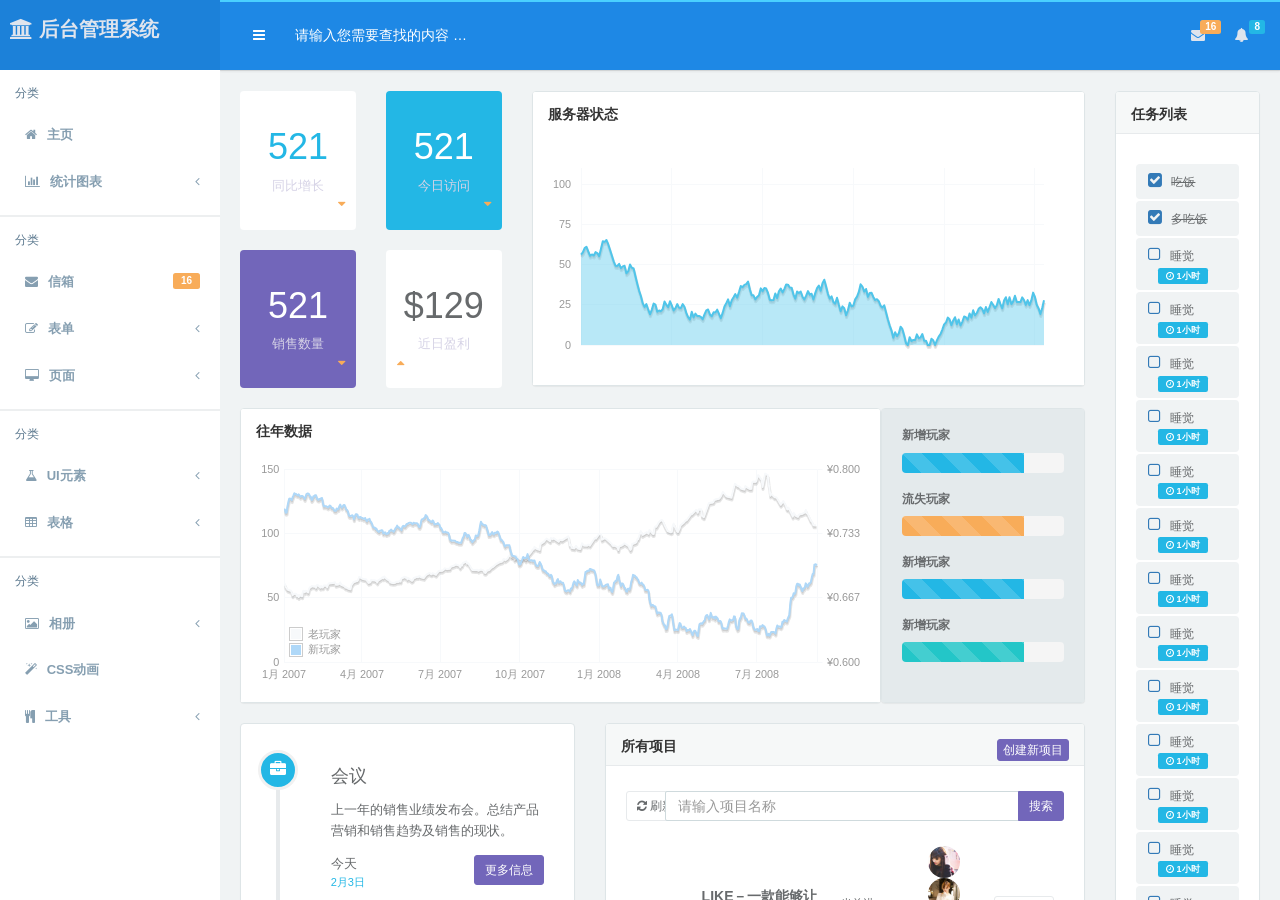
<file: index.html>
<!DOCTYPE html>
<html>
<head>
    <meta charset="utf-8">
    <meta name="viewport" content="width=device-width, initial-scale=1.0">
    <!--360浏览器优先以webkit内核解析-->
	<meta name="renderer" content="webkit">

    <title> hAdmin- 主页</title>

    <meta name="keywords" content="">
    <meta name="description" content="">

    <!--[if lt IE 9]>
    <meta http-equiv="refresh" content="0;ie.html" />
    <![endif]-->

    <link rel="shortcut icon" href="favicon.ico"> 
	<link href="css/bootstrap.min.css?v=3.3.6" rel="stylesheet">
    <link href="css/font-awesome.min.css?v=4.4.0" rel="stylesheet">
    <link href="css/animate.css" rel="stylesheet">
    <link href="css/style.css?v=4.1.0" rel="stylesheet">
</head>

<body class="fixed-sidebar full-height-layout gray-bg" style="overflow:hidden">
    <div id="wrapper">
        <!--左侧导航开始-->
        <nav class="navbar-default navbar-static-side" role="navigation">
            <div class="nav-close"><i class="fa fa-times-circle"></i>
            </div>
			<div class="nav-header">
				<div class="dropdown profile-element">
					<a data-toggle="dropdown" class="dropdown-toggle" href="#">
						<span class="clear">
							<span class="block m-t-xs" style="font-size:20px;">
								<i class="fa fa-bank"></i>
								<strong class="font-bold">后台管理系统</strong>
							</span>
						</span>
					</a>
				</div>
				<div class="logo-element"><i class="fa fa-bank"></i>
				</div>
			</div>
            <div class="sidebar-collapse">
                <ul class="nav" id="side-menu">
                    <li class="hidden-folded padder m-t m-b-sm text-muted text-xs">
                        <span class="ng-scope">分类</span>
                    </li>
                    <li>
                        <a class="J_menuItem" href="index_v1.html">
                            <i class="fa fa-home"></i>
                            <span class="nav-label">主页</span>
                        </a>
                    </li>
                    <li>
                        <a href="#">
                            <i class="fa fa fa-bar-chart-o"></i>
                            <span class="nav-label">统计图表</span>
                            <span class="fa arrow"></span>
                        </a>
                        <ul class="nav nav-second-level">
                            <li>
                                <a class="J_menuItem" href="graph_echarts.html">百度ECharts</a>
                            </li>
                            <li>
                                <a class="J_menuItem" href="graph_flot.html">Flot</a>
                            </li>
                            <li>
                                <a class="J_menuItem" href="graph_morris.html">Morris.js</a>
                            </li>
                            <li>
                                <a class="J_menuItem" href="graph_rickshaw.html">Rickshaw</a>
                            </li>
                            <li>
                                <a class="J_menuItem" href="graph_peity.html">Peity</a>
                            </li>
                            <li>
                                <a class="J_menuItem" href="graph_sparkline.html">Sparkline</a>
                            </li>
                            <li>
                                <a class="J_menuItem" href="graph_metrics.html">图表组合</a>
                            </li>
                        </ul>
                    </li>
                    <li class="line dk"></li>
                    <li class="hidden-folded padder m-t m-b-sm text-muted text-xs">
                        <span class="ng-scope">分类</span>
                    </li>
                    <li>
                        <a href="mailbox.html"><i class="fa fa-envelope"></i> <span class="nav-label">信箱 </span><span class="label label-warning pull-right">16</span></a>
                        <ul class="nav nav-second-level">
                            <li><a class="J_menuItem" href="mailbox.html">收件箱</a>
                            </li>
                            <li><a class="J_menuItem" href="mail_detail.html">查看邮件</a>
                            </li>
                            <li><a class="J_menuItem" href="mail_compose.html">写信</a>
                            </li>
                        </ul>
                    </li>
                    <li>
                        <a href="#"><i class="fa fa-edit"></i> <span class="nav-label">表单</span><span class="fa arrow"></span></a>
                        <ul class="nav nav-second-level">
                            <li><a class="J_menuItem" href="form_basic.html">基本表单</a>
                            </li>
                            <li><a class="J_menuItem" href="form_validate.html">表单验证</a>
                            </li>
                            <li><a class="J_menuItem" href="form_advanced.html">高级插件</a>
                            </li>
                            <li><a class="J_menuItem" href="form_wizard.html">表单向导</a>
                            </li>
                            <li>
                                <a href="#">文件上传 <span class="fa arrow"></span></a>
                                <ul class="nav nav-third-level">
                                    <li><a class="J_menuItem" href="form_webuploader.html">百度WebUploader</a>
                                    </li>
                                    <li><a class="J_menuItem" href="form_file_upload.html">DropzoneJS</a>
                                    </li>
                                </ul>
                            </li>
                            <li>
                                <a href="#">编辑器 <span class="fa arrow"></span></a>
                                <ul class="nav nav-third-level">
                                    <li><a class="J_menuItem" href="form_editors.html">富文本编辑器</a>
                                    </li>
                                    <li><a class="J_menuItem" href="form_simditor.html">simditor</a>
                                    </li>
                                    <li><a class="J_menuItem" href="form_markdown.html">MarkDown编辑器</a>
                                    </li>
                                    <li><a class="J_menuItem" href="code_editor.html">代码编辑器</a>
                                    </li>
                                </ul>
                            </li>
                            <li><a class="J_menuItem" href="layerdate.html">日期选择器layerDate</a>
                            </li>
                        </ul>
                    </li>
                    <li>
                        <a href="#"><i class="fa fa-desktop"></i> <span class="nav-label">页面</span><span class="fa arrow"></span></a>
                        <ul class="nav nav-second-level">
                            <li><a class="J_menuItem" href="contacts.html">联系人</a>
                            </li>
                            <li><a class="J_menuItem" href="profile.html">个人资料</a>
                            </li>
                            <li>
                                <a href="#">项目管理 <span class="fa arrow"></span></a>
                                <ul class="nav nav-third-level">
                                    <li><a class="J_menuItem" href="projects.html">项目</a>
                                    </li>
                                    <li><a class="J_menuItem" href="project_detail.html">项目详情</a>
                                    </li>
                                </ul>
                            </li>
                            <li><a class="J_menuItem" href="teams_board.html">团队管理</a>
                            </li>
                            <li><a class="J_menuItem" href="social_feed.html">信息流</a>
                            </li>
                            <li><a class="J_menuItem" href="clients.html">客户管理</a>
                            </li>
                            <li><a class="J_menuItem" href="file_manager.html">文件管理器</a>
                            </li>
                            <li><a class="J_menuItem" href="calendar.html">日历</a>
                            </li>
                            <li>
                                <a href="#">博客 <span class="fa arrow"></span></a>
                                <ul class="nav nav-third-level">
                                    <li><a class="J_menuItem" href="blog.html">文章列表</a>
                                    </li>
                                    <li><a class="J_menuItem" href="article.html">文章详情</a>
                                    </li>
                                </ul>
                            </li>
                            <li><a class="J_menuItem" href="faq.html">FAQ</a>
                            </li>
                            <li>
                                <a href="#">时间轴 <span class="fa arrow"></span></a>
                                <ul class="nav nav-third-level">
                                    <li><a class="J_menuItem" href="timeline.html">时间轴</a>
                                    </li>
                                    <li><a class="J_menuItem" href="timeline_v2.html">时间轴v2</a>
                                    </li>
                                </ul>
                            </li>
                            <li><a class="J_menuItem" href="pin_board.html">标签墙</a>
                            </li>
                            <li>
                                <a href="#">单据 <span class="fa arrow"></span></a>
                                <ul class="nav nav-third-level">
                                    <li><a class="J_menuItem" href="invoice.html">单据</a>
                                    </li>
                                    <li><a class="J_menuItem" href="invoice_print.html">单据打印</a>
                                    </li>
                                </ul>
                            </li>
                            <li><a class="J_menuItem" href="search_results.html">搜索结果</a>
                            </li>
                            <li><a class="J_menuItem" href="forum_main.html">论坛</a>
                            </li>
                            <li>
                                <a href="#">即时通讯 <span class="fa arrow"></span></a>
                                <ul class="nav nav-third-level">
                                    <li><a class="J_menuItem" href="chat_view.html">聊天窗口</a>
                                    </li>
                                </ul>
                            </li>
                            <li>
                                <a href="#">登录注册相关 <span class="fa arrow"></span></a>
                                <ul class="nav nav-third-level">
                                    <li><a href="login.html" target="_blank">登录页面</a>
                                    </li>
                                    <li><a href="login_v2.html" target="_blank">登录页面v2</a>
                                    </li>
                                    <li><a href="register.html" target="_blank">注册页面</a>
                                    </li>
                                    <li><a href="lockscreen.html" target="_blank">登录超时</a>
                                    </li>
                                </ul>
                            </li>
                            <li><a class="J_menuItem" href="404.html">404页面</a>
                            </li>
                            <li><a class="J_menuItem" href="500.html">500页面</a>
                            </li>
                            <li><a class="J_menuItem" href="empty_page.html">空白页</a>
                            </li>
                        </ul>
                    </li>
                    <li class="line dk"></li>
                    <li class="hidden-folded padder m-t m-b-sm text-muted text-xs">
                        <span class="ng-scope">分类</span>
                    </li>
                    <li>
                        <a href="#"><i class="fa fa-flask"></i> <span class="nav-label">UI元素</span><span class="fa arrow"></span></a>
                        <ul class="nav nav-second-level">
                            <li><a class="J_menuItem" href="typography.html">排版</a>
                            </li>
                            <li>
                                <a href="#">字体图标 <span class="fa arrow"></span></a>
                                <ul class="nav nav-third-level">
                                    <li>
                                        <a class="J_menuItem" href="fontawesome.html">Font Awesome</a>
                                    </li>
                                    <li>
                                        <a class="J_menuItem" href="glyphicons.html">Glyphicon</a>
                                    </li>
                                    <li>
                                        <a class="J_menuItem" href="iconfont.html">阿里巴巴矢量图标库</a>
                                    </li>
                                </ul>
                            </li>
                            <li>
                                <a href="#">拖动排序 <span class="fa arrow"></span></a>
                                <ul class="nav nav-third-level">
                                    <li><a class="J_menuItem" href="draggable_panels.html">拖动面板</a>
                                    </li>
                                    <li><a class="J_menuItem" href="agile_board.html">任务清单</a>
                                    </li>
                                </ul>
                            </li>
                            <li><a class="J_menuItem" href="buttons.html">按钮</a>
                            </li>
                            <li><a class="J_menuItem" href="tabs_panels.html">选项卡 &amp; 面板</a>
                            </li>
                            <li><a class="J_menuItem" href="notifications.html">通知 &amp; 提示</a>
                            </li>
                            <li><a class="J_menuItem" href="badges_labels.html">徽章，标签，进度条</a>
                            </li>
                            <li>
                                <a class="J_menuItem" href="grid_options.html">栅格</a>
                            </li>
                            <li><a class="J_menuItem" href="plyr.html">视频、音频</a>
                            </li>
                            <li>
                                <a href="#">弹框插件 <span class="fa arrow"></span></a>
                                <ul class="nav nav-third-level">
                                    <li><a class="J_menuItem" href="layer.html">Web弹层组件layer</a>
                                    </li>
                                    <li><a class="J_menuItem" href="modal_window.html">模态窗口</a>
                                    </li>
                                    <li><a class="J_menuItem" href="sweetalert.html">SweetAlert</a>
                                    </li>
                                </ul>
                            </li>
                            <li>
                                <a href="#">树形视图 <span class="fa arrow"></span></a>
                                <ul class="nav nav-third-level">
                                    <li><a class="J_menuItem" href="jstree.html">jsTree</a>
                                    </li>
                                    <li><a class="J_menuItem" href="tree_view.html">Bootstrap Tree View</a>
                                    </li>
                                    <li><a class="J_menuItem" href="nestable_list.html">nestable</a>
                                    </li>
                                </ul>
                            </li>
                            <li><a class="J_menuItem" href="toastr_notifications.html">Toastr通知</a>
                            </li>
                            <li><a class="J_menuItem" href="diff.html">文本对比</a>
                            </li>
                            <li><a class="J_menuItem" href="spinners.html">加载动画</a>
                            </li>
                            <li><a class="J_menuItem" href="widgets.html">小部件</a>
                            </li>
                        </ul>
                    </li>
                    <li>
                        <a href="#"><i class="fa fa-table"></i> <span class="nav-label">表格</span><span class="fa arrow"></span></a>
                        <ul class="nav nav-second-level">
                            <li><a class="J_menuItem" href="table_basic.html">基本表格</a>
                            </li>
                            <li><a class="J_menuItem" href="table_data_tables.html">DataTables</a>
                            </li>
                            <li><a class="J_menuItem" href="table_jqgrid.html">jqGrid</a>
                            </li>
                            <li><a class="J_menuItem" href="table_foo_table.html">Foo Tables</a>
                            </li>
                            <li><a class="J_menuItem" href="table_bootstrap.html">Bootstrap Table
                                <span class="label label-danger pull-right">推荐</span></a>
                            </li>
                        </ul>
                    </li>
                    <li class="line dk"></li>
                    <li class="hidden-folded padder m-t m-b-sm text-muted text-xs">
                        <span class="ng-scope">分类</span>
                    </li>
                    <li>
                        <a href="#"><i class="fa fa-picture-o"></i> <span class="nav-label">相册</span><span class="fa arrow"></span></a>
                        <ul class="nav nav-second-level">
                            <li><a class="J_menuItem" href="basic_gallery.html">基本图库</a>
                            </li>
                            <li><a class="J_menuItem" href="carousel.html">图片切换</a>
                            </li>
                            <li><a class="J_menuItem" href="blueimp.html">Blueimp相册</a>
                            </li>
                        </ul>
                    </li>
                    <li>
                        <a class="J_menuItem" href="css_animation.html"><i class="fa fa-magic"></i> <span class="nav-label">CSS动画</span></a>
                    </li>
                    <li>
                        <a href="#"><i class="fa fa-cutlery"></i> <span class="nav-label">工具 </span><span class="fa arrow"></span></a>
                        <ul class="nav nav-second-level">
                            <li><a class="J_menuItem" href="form_builder.html">表单构建器</a>
                            </li>
                        </ul>
                    </li>

                </ul>
            </div>
        </nav>
        <!--左侧导航结束-->
        <!--右侧部分开始-->
        <div id="page-wrapper" class="gray-bg dashbard-1">
            <div class="row border-bottom">
                <nav class="navbar navbar-static-top" role="navigation" style="margin-bottom: 0">
                    <div class="navbar-header">
						<a class="navbar-minimalize minimalize-styl-2 btn text-fff" href="#">
						<i class="fa fa-bars"></i> 
						</a>
						
						
						<a class="nav-link sidebartoggler hidden-sm-down text-muted waves-effect waves-dark" 
						href="javascript:void(0)"><i class="ti-menu"></i>
						</a>
					
					
                        <form role="search" class="navbar-form-custom" method="post" action="search_results.html">
                            <div class="form-group">
                                <input type="text" placeholder="请输入您需要查找的内容 …" class="form-control" name="top-search" id="top-search">
                            </div>
                        </form>
                    </div>
                    <ul class="nav navbar-top-links navbar-right">
                        <li class="dropdown">
                            <a class="dropdown-toggle count-info" data-toggle="dropdown" href="#">
                                <i class="fa fa-envelope"></i> <span class="label label-warning">16</span>
                            </a>
                            <ul class="dropdown-menu dropdown-messages">
                                <li class="m-t-xs">
                                    <div class="dropdown-messages-box">
                                        <a href="profile.html" class="pull-left">
                                            <img alt="image" class="img-circle" src="img/a7.jpg">
                                        </a>
                                        <div class="media-body">
                                            <small class="pull-right">46小时前</small>
                                            <strong>小四</strong> 是不是只有我死了,你们才不骂爵迹
                                            <br>
                                            <small class="text-muted">3天前 2014.11.8</small>
                                        </div>
                                    </div>
                                </li>
                                <li class="divider"></li>
                                <li>
                                    <div class="dropdown-messages-box">
                                        <a href="profile.html" class="pull-left">
                                            <img alt="image" class="img-circle" src="img/a4.jpg">
                                        </a>
                                        <div class="media-body ">
                                            <small class="pull-right text-navy">25小时前</small>
                                            <strong>二愣子</strong> 呵呵
                                            <br>
                                            <small class="text-muted">昨天</small>
                                        </div>
                                    </div>
                                </li>
                                <li class="divider"></li>
                                <li>
                                    <div class="text-center link-block">
                                        <a class="J_menuItem" href="mailbox.html">
                                            <i class="fa fa-envelope"></i> <strong> 查看所有消息</strong>
                                        </a>
                                    </div>
                                </li>
                            </ul>
                        </li>
                        <li class="dropdown">
                            <a class="dropdown-toggle count-info" data-toggle="dropdown" href="#">
                                <i class="fa fa-bell"></i> <span class="label label-primary">8</span>
                            </a>
                            <ul class="dropdown-menu dropdown-alerts">
                                <li>
                                    <a href="mailbox.html">
                                        <div>
                                            <i class="fa fa-envelope fa-fw"></i> 您有16条未读消息
                                            <span class="pull-right text-muted small">4分钟前</span>
                                        </div>
                                    </a>
                                </li>
                                <li class="divider"></li>
                                <li>
                                    <a href="profile.html">
                                        <div>
                                            <i class="fa fa-qq fa-fw"></i> 3条新回复
                                            <span class="pull-right text-muted small">12分钟钱</span>
                                        </div>
                                    </a>
                                </li>
                                <li class="divider"></li>
                                <li>
                                    <div class="text-center link-block">
                                        <a class="J_menuItem" href="notifications.html">
                                            <strong>查看所有 </strong>
                                            <i class="fa fa-angle-right"></i>
                                        </a>
                                    </div>
                                </li>
                            </ul>
                        </li>
                    </ul>
                </nav>
            </div>
            <div class="row J_mainContent" id="content-main">
                <iframe id="J_iframe" width="100%" height="100%" src="index_v1.html?v=4.0" frameborder="0" data-id="index_v1.html" seamless></iframe>
            </div>
        </div>
        <!--右侧部分结束-->
    </div>

    <!-- 全局js -->
    <script src="js/jquery.min.js?v=2.1.4"></script>
    <script src="js/bootstrap.min.js?v=3.3.6"></script>
    <script src="js/plugins/metisMenu/jquery.metisMenu.js"></script>
    <script src="js/plugins/slimscroll/jquery.slimscroll.min.js"></script>
    <script src="js/plugins/layer/layer.min.js"></script>

    <!-- 自定义js -->
    <script src="js/hAdmin.js?v=4.1.0"></script>
    <script type="text/javascript" src="js/index.js"></script>

    <!-- 第三方插件 -->
    <script src="js/plugins/pace/pace.min.js"></script>

</body>
</html>
</file>
<file: css/style.css>
/*
 *
 *   H+ - 后台主题UI框架
 *   version 4.0
 *
*/

h1,h2,h3,h4,h5,h6 {
    font-weight: 100;
}

h1 {
    font-size: 30px;
}

h2 {
    font-size: 24px;
}

h3 {
    font-size: 16px;
}

h4 {
    font-size: 14px;
}

h5 {
    font-size: 12px;
}

h6 {
    font-size: 10px;
}

h3,
h4,
h5 {
    margin-top: 5px;
    font-weight: 600;
}

a:focus {
    outline: none;
}

.nav > li > a {
    color: #869fb1;
    font-weight: 600;
    padding: 14px 20px 14px 25px;
}

.nav li>a {
    display: block;
    /*white-space: nowrap;*/
}

.nav.navbar-right > li > a {
    color:#DFE4ED;
}

.nav > li.active > a {
	background:#26C6DA;
    color: #ffffff;
}

/* .navbar-default .nav > li > a:hover, */
/* .navbar-default .nav > li > a:focus { */
    /* background-color: #131e26; */
    /* color: #41CDDF; */
/* } */
.navbar-default .nav > li > a:hover{
    background-color: white;
    color: #41CDDF;
}

.nav .open > a,
.nav .open > a:hover,
.nav .open > a:focus {
    background: #fff;
    color: #676A6C;
}

.nav > li > a i {
    margin-right: 6px;
}

.navbar {
    border: 0;min-height:70px;
}

.navbar-default {
    background-color: transparent;
    border-color: #2f4050;
    position: relative;
}

.navbar-top-links li {
    display: inline-block;
}

.navbar-top-links li:last-child {
    margin-right: 30px;
}

body.body-small .navbar-top-links li:last-child {
    margin-right: 10px;
}

.navbar-top-links li a {
    padding: 25px 10px;
    min-height: 70px; 
}

.dropdown-menu {
    border: medium none;
    display: none;
    float: left;
    font-size: 12px;
    left: 0;
    list-style: none outside none;
    padding: 0;
    position: absolute;
    text-shadow: none;
    top: 100%;
    z-index: 1000;
    border-radius: 0;
    box-shadow: 0 0 3px rgba(86, 96, 117, 0.3);
}

.dropdown-menu > li > a {
    border-radius: 3px;
    color: inherit;
    line-height: 25px;
    margin: 4px;
    text-align: left;
    font-weight: normal;
}

.dropdown-menu > li > a.font-bold {
    font-weight: 600;
}

.navbar-top-links .dropdown-menu li {
    display: block;
}

.navbar-top-links .dropdown-menu li:last-child {
    margin-right: 0;
}

.navbar-top-links .dropdown-menu li a {
    padding: 3px 20px;
    min-height: 0;
}

.navbar-top-links .dropdown-menu li a div {
    white-space: normal;
}

.navbar-top-links .dropdown-messages,
.navbar-top-links .dropdown-tasks,
.navbar-top-links .dropdown-alerts {
    width: 310px;
    min-width: 0;
}

.navbar-top-links .dropdown-messages {
    margin-left: 5px;
}

.navbar-top-links .dropdown-tasks {
    margin-left: -59px;
}

.navbar-top-links .dropdown-alerts {
    margin-left: -123px;
}

.navbar-top-links .dropdown-user {
    right: 0;
    left: auto;
}

.dropdown-messages,
.dropdown-alerts {
    padding: 10px 10px 10px 10px;
}

.dropdown-messages li a,
.dropdown-alerts li a {
    font-size: 12px;
}

.dropdown-messages li em,
.dropdown-alerts li em {
    font-size: 10px;
}

.nav.navbar-top-links .dropdown-alerts a {
    font-size: 12px;
}

.nav-header {
    padding: 10px;min-height:70px !important;
    /* background: #1e88e5; */
	background: #1c81d9;
}

.pace-done .nav-header {
    -webkit-transition: all 0.5s;
    transition: all 0.5s;
}

.nav > li.active {
    /* border-left: 4px solid #19a9d5; */
    /* background: #131e26; */
	background-color:white;
}

.nav.nav-second-level > li.active {
    border: none;
}

.nav.nav-second-level.collapse[style] {
    height: auto !important;
}

.nav-header a {
    color: #DFE4ED;
}

.nav-header .text-muted {
    color: #8095a8;
}

.minimalize-styl-2 {
    padding: 4px 12px;
    margin: 20px 5px 5px 20px;
    font-size: 14px;
    float: left;
}

.navbar-form-custom {
    float: left;
    height: 70px;
    padding: 10px 0;
    width: 200px;
    display: inline-table;
}

.navbar-form-custom .form-group {
    margin-bottom: 0;
}

.nav.navbar-top-links a {
    font-size: 14px;
}

.navbar-form-custom .form-control {
    background: none repeat scroll 0 0 rgba(0, 0, 0, 0);
    border: medium none;
    font-size: 14px;
    margin-top: 10px;
    z-index: 2000;
}

.navbar-form-custom .form-control:focus{
    border-bottom: 1px solid #f1f1f1;
}

.count-info .label {
    line-height: 12px;
    padding: 1px 5px;
    position: absolute;
    right: 0px;
    top: 20px;
}

.arrow {
    float: right;
    margin-top: 2px;
}

.fa.arrow:before {
    content: "\f104";
}

.active > a > .fa.arrow:before {
    content: "\f107";
}

.nav-second-level li,
.nav-third-level li {
    border-bottom: none !important;
}

.nav-second-level li a {
    padding: 7px 15px 7px 10px;
    padding-left: 52px;
}

.nav-third-level li a {
    padding-left: 62px;
}

.nav-second-level li:last-child {
    margin-bottom: 10px;
}

body:not(.fixed-sidebar):not(.canvas-menu).mini-navbar .nav li:hover > .nav-second-level,
.mini-navbar .nav li:focus > .nav-second-level {
    display: block;
    border-radius: 0 2px 2px 0;
    min-width: 140px;
    height: auto;
}

body.mini-navbar .navbar-default .nav > li > .nav-second-level li a {
    font-size: 12px;
    border-radius: 0 2px 2px 0;
}

.fixed-nav .slimScrollDiv #side-menu {
    padding-bottom: 60px;
    position: relative;
}

.slimScrollDiv >* {
    overflow: hidden;
}

.mini-navbar .nav-second-level li a {
    padding: 10px 10px 10px 15px;
}

.canvas-menu.mini-navbar .nav-second-level {
    background: #293846;
}

.mini-navbar li.active .nav-second-level {
    left: 65px;
}

.navbar-default .special_link a {
    background: #23b7e5;
    color: white;
}

.navbar-default .special_link a:hover {
    background: #17987e !important;
    color: white;
}

.navbar-default .special_link a span.label {
    background: #fff;
    color: #23b7e5;
}

.navbar-default .landing_link a {
    background: #1cc09f;
    color: white;
}

.navbar-default .landing_link a:hover {
    background: #23b7e5 !important;
    color: white;
}

.navbar-default .landing_link a span.label {
    background: #fff;
    color: #1cc09f;
}

.logo-element {
    text-align: center;
    font-size: 18px;
    font-weight: 600;
    color: white;
    display: none;
    padding: 18px 0;
}

.pace-done .navbar-static-side,
.pace-done .nav-header,
.pace-done li.active,
.pace-done #page-wrapper,
.pace-done .footer {
    -webkit-transition: all 0.5s;
    transition: all 0.5s;
}

.navbar-fixed-top {
    background: #fff;
    -webkit-transition-duration: 0.5s;
    transition-duration: 0.5s;
    z-index: 2030;
}

.navbar-fixed-top,
.navbar-static-top {
    background: #1e88e5;
    box-shadow: 0 2px 2px rgba(0, 0, 0, 0.05), 0 1px 0 rgba(0, 0, 0, 0.05);
}

.fixed-nav #wrapper {
    padding-top: 60px;
    box-sizing: border-box;
}

.fixed-nav .minimalize-styl-2 {
    margin: 14px 5px 5px 15px;
}

.body-small .navbar-fixed-top {
    margin-left: 0px;
}

body.mini-navbar .navbar-static-side {
    width: 70px;
}

body.mini-navbar .profile-element,
body.mini-navbar .nav-label,
body.mini-navbar .navbar-default .nav li a span {
    display: none;
}

body.canvas-menu .profile-element {
    display: block;
}

body:not(.fixed-sidebar):not(.canvas-menu).mini-navbar .nav-second-level {
    display: none;
}

body.mini-navbar .navbar-default .nav > li > a {
    font-size: 16px;
}

body.mini-navbar .logo-element {
    display: block;
}

body.canvas-menu .logo-element {
    display: none;
}

body.mini-navbar .nav-header {
    padding: 0;
    /* background-color: #23b7e5; */
	background-color:#1c81d9;
}

body.canvas-menu .nav-header {
    padding: 33px 25px;
}

body.mini-navbar #page-wrapper {
    margin: 0 0 0 70px;
}

body.canvas-menu.mini-navbar #page-wrapper,
body.canvas-menu.mini-navbar .footer {
    margin: 0 0 0 0;
}

body.fixed-sidebar .navbar-static-side,
body.canvas-menu .navbar-static-side {
    position: fixed;
    width: 220px;
    z-index: 2001;
    height: 100%;
}

body.fixed-sidebar.mini-navbar .navbar-static-side {
    width: 70px;
}

body.fixed-sidebar.mini-navbar #page-wrapper {
    margin: 0 0 0 70px;
}

body.body-small.fixed-sidebar.mini-navbar #page-wrapper {
    margin: 0 0 0 70px;
}

body.body-small.fixed-sidebar.mini-navbar .navbar-static-side {
    width: 70px;
}

.fixed-sidebar.mini-navbar .nav li> .nav-second-level {
    display: none;
}

.fixed-sidebar.mini-navbar .nav li.active {
    border-left-width: 0;
}

.fixed-sidebar.mini-navbar .nav li:hover > .nav-second-level,
.canvas-menu.mini-navbar .nav li:hover > .nav-second-level {
    position: absolute;
    left: 70px;
    top: 0px;
    background-color: #2f4050;
    padding: 10px 10px 0 10px;
    font-size: 12px;
    display: block;
    min-width: 140px;
    border-radius: 2px;
}

body.fixed-sidebar.mini-navbar .navbar-default .nav > li > .nav-second-level li a {
    font-size: 12px;
    border-radius: 3px;
}

body.canvas-menu.mini-navbar .navbar-default .nav > li > .nav-second-level li a {
    font-size: 13px;
    border-radius: 3px;
}

.fixed-sidebar.mini-navbar .nav-second-level li a,
.canvas-menu.mini-navbar .nav-second-level li a {
    padding: 10px 10px 10px 15px;
}

.fixed-sidebar.mini-navbar .nav-second-level,
.canvas-menu.mini-navbar .nav-second-level {
    position: relative;
    padding: 0;
    font-size: 13px;
}

.fixed-sidebar.mini-navbar li.active .nav-second-level,
.canvas-menu.mini-navbar li.active .nav-second-level {
    left: 0px;
}

body.canvas-menu nav.navbar-static-side {
    z-index: 2001;
    background: #2f4050;
    height: 100%;
    position: fixed;
    display: none;
}

body.canvas-menu.mini-navbar nav.navbar-static-side {
    display: block;
    width: 70px;
}

.top-navigation #page-wrapper {
    margin-left: 0;
}

.top-navigation .navbar-nav .dropdown-menu > .active > a {
    background: white;
    color: #23b7e5;
    font-weight: bold;
}

.white-bg .navbar-fixed-top,
.white-bg .navbar-static-top {
    background: #fff;
}

.top-navigation .navbar {
    margin-bottom: 0;
}

.top-navigation .nav > li > a {
    padding: 15px 20px;
    color: #676a6c;
}

.top-navigation .nav > li a:hover,
.top-navigation .nav > li a:focus {
    background: #fff;
    color: #23b7e5;
}

.top-navigation .nav > li.active {
    background: #fff;
    border: none;
}

.top-navigation .nav > li.active > a {
    color: #23b7e5;
}

.top-navigation .navbar-right {
    padding-right: 10px;
}

.top-navigation .navbar-nav .dropdown-menu {
    box-shadow: none;
    border: 1px solid #e7eaec;
}

.top-navigation .dropdown-menu > li > a {
    margin: 0;
    padding: 7px 20px;
}

.navbar .dropdown-menu {
    margin-top: 0px;
}

.top-navigation .navbar-brand {
    background: #23b7e5;
    color: #fff;
    padding: 15px 25px;
}

.top-navigation .navbar-top-links li:last-child {
    margin-right: 0;
}

.top-navigation.mini-navbar #page-wrapper,
.top-navigation.body-small.fixed-sidebar.mini-navbar #page-wrapper,
.mini-navbar .top-navigation #page-wrapper,
.body-small.fixed-sidebar.mini-navbar .top-navigation #page-wrapper,
.canvas-menu #page-wrapper {
    margin: 0;
}

.top-navigation.fixed-nav #wrapper,
.fixed-nav #wrapper.top-navigation {
    margin-top: 50px;
}

.top-navigation .footer.fixed {
    margin-left: 0 !important;
}

.top-navigation .wrapper.wrapper-content {
    padding: 40px;
}

.top-navigation.body-small .wrapper.wrapper-content,
.body-small .top-navigation .wrapper.wrapper-content {
    padding: 40px 0px 40px 0px;
}

.navbar-toggle {
    background-color: #23b7e5;
    color: #fff;
    padding: 6px 12px;
    font-size: 14px;
}

.top-navigation .navbar-nav .open .dropdown-menu > li > a,
.top-navigation .navbar-nav .open .dropdown-menu .dropdown-header {
    padding: 10px 15px 10px 20px;
}

@media (max-width: 768px) {
    .top-navigation .navbar-header {
        display: block;
        float: none;
    }
}

.menu-visible-lg,
.menu-visible-md {
    display: none !important;
}

@media (min-width: 1200px) {
    .menu-visible-lg {
        display: block !important;
    }
}

@media (min-width: 992px) {
    .menu-visible-md {
        display: block !important;
    }
}

@media (max-width: 767px) {
    .menu-visible-md {
        display: block !important;
    }
    .menu-visible-lg {
        display: block !important;
    }
}

.btn {
    border-radius: 3px;
}

.btn:focus{
    outline: none!important;
}


.float-e-margins .btn {
    margin-bottom: 5px;
}

.btn-w-m {
    min-width: 120px;
}

.btn-primary.btn-outline {
    color: #58666e !important;
}

.btn-success.btn-outline {
    color: #58666e !important;
}

.btn-info.btn-outline {
    color: #58666e !important;
}

.btn-warning.btn-outline {
    color: #58666e !important;
}

.btn-danger.btn-outline {
    color: #58666e !important;
}

.btn-primary.btn-outline:hover,
.btn-success.btn-outline:hover,
.btn-info.btn-outline:hover,
.btn-warning.btn-outline:hover,
.btn-danger.btn-outline:hover {
    color: #fff;
}

.btn-primary {
    color: #ffffff !important;
  background-color: #7266ba;
  border-color: #7266ba;
}

.btn-primary:hover,
.btn-primary:focus,
.btn-primary:active,
.btn-primary.active,
.open .dropdown-toggle.btn-primary {
  color: #ffffff !important;
  background-color: #6254b2;
  border-color: #5a4daa;
}

.btn-primary:active,
.btn-primary.active,
.open .dropdown-toggle.btn-primary {
  background-image: none;
}

.btn-primary.disabled,
.btn-primary.disabled:hover,
.btn-primary.disabled:focus,
.btn-primary.disabled:active,
.btn-primary.disabled.active,
.btn-primary[disabled],
.btn-primary[disabled]:hover,
.btn-primary[disabled]:focus,
.btn-primary[disabled]:active,
.btn-primary.active[disabled],
fieldset[disabled] .btn-primary,
fieldset[disabled] .btn-primary:hover,
fieldset[disabled] .btn-primary:focus,
fieldset[disabled] .btn-primary:active,
fieldset[disabled] .btn-primary.active {
    background-color: #7266ba;
  border-color: #7266ba;
}

.btn-success {
  color: #ffffff !important;
  background-color: #27c24c;
  border-color: #27c24c;
}

.btn-success:hover,
.btn-success:focus,
.btn-success:active,
.btn-success.active,
.open .dropdown-toggle.btn-success {
  color: #ffffff !important;
  background-color: #23ad44;
  border-color: #20a03f;
}

.btn-success:active,
.btn-success.active,
.open .dropdown-toggle.btn-success {
  background-image: none;
}

.btn-success.disabled,
.btn-success.disabled:hover,
.btn-success.disabled:focus,
.btn-success.disabled:active,
.btn-success.disabled.active,
.btn-success[disabled],
.btn-success[disabled]:hover,
.btn-success[disabled]:focus,
.btn-success[disabled]:active,
.btn-success.active[disabled],
fieldset[disabled] .btn-success,
fieldset[disabled] .btn-success:hover,
fieldset[disabled] .btn-success:focus,
fieldset[disabled] .btn-success:active,
fieldset[disabled] .btn-success.active {
  background-color: #27c24c;
  border-color: #27c24c;
}

.btn-info {
  color: #ffffff !important;
  background-color: #23b7e5;
  border-color: #23b7e5;
}

.btn-info:hover,
.btn-info:focus,
.btn-info:active,
.btn-info.active,
.open .dropdown-toggle.btn-info {
  color: #ffffff !important;
  background-color: #19a9d5;
  border-color: #189ec8;
}

.btn-info:active,
.btn-info.active,
.open .dropdown-toggle.btn-info {
  background-image: none;
}

.btn-info.disabled,
.btn-info[disabled],
fieldset[disabled] .btn-info,
.btn-info.disabled:hover,
.btn-info[disabled]:hover,
fieldset[disabled] .btn-info:hover,
.btn-info.disabled:focus,
.btn-info[disabled]:focus,
fieldset[disabled] .btn-info:focus,
.btn-info.disabled:active,
.btn-info[disabled]:active,
fieldset[disabled] .btn-info:active,
.btn-info.disabled.active,
.btn-info[disabled].active,
fieldset[disabled] .btn-info.active {
  background-color: #23b7e5;
  border-color: #23b7e5;
}

.btn-default {
    color: #58666e !important;
    background-color: #fcfdfd;
    background-color: #fff;
    border-color: #dee5e7;
    border-bottom-color: #d8e1e3;
    -webkit-box-shadow: 0 1px 1px rgba(90, 90, 90, 0.1);
    box-shadow: 0 1px 1px rgba(90, 90, 90, 0.1);
}

.btn-default:hover,
.btn-default:focus,
.btn-default:active,
.btn-default.active,
.open .dropdown-toggle.btn-default {
    color: #58666e !important;
    background-color: #edf1f2;
    border-color: #c7d3d6;
}

.btn-default:active,
.btn-default.active,
.open .dropdown-toggle.btn-default {
    background-image: none;
}

.btn-default.disabled,
.btn-default.disabled:hover,
.btn-default.disabled:focus,
.btn-default.disabled:active,
.btn-default.disabled.active,
.btn-default[disabled],
.btn-default[disabled]:hover,
.btn-default[disabled]:focus,
.btn-default[disabled]:active,
.btn-default.active[disabled],
fieldset[disabled] .btn-default,
fieldset[disabled] .btn-default:hover,
fieldset[disabled] .btn-default:focus,
fieldset[disabled] .btn-default:active,
fieldset[disabled] .btn-default.active {
    background-color: #fcfdfd;
    border-color: #dee5e7;
}

.btn-warning {
  color: #ffffff !important;
  background-color: #fad733;
  border-color: #fad733;
}

.btn-warning:hover,
.btn-warning:focus,
.btn-warning:active,
.btn-warning.active,
.open .dropdown-toggle.btn-warning {
  color: #ffffff !important;
  background-color: #f9d21a;
  border-color: #f9cf0b;
}

.btn-warning:active,
.btn-warning.active,
.open .dropdown-toggle.btn-warning {
  background-image: none;
}

.btn-warning.disabled,
.btn-warning[disabled],
fieldset[disabled] .btn-warning,
.btn-warning.disabled:hover,
.btn-warning[disabled]:hover,
fieldset[disabled] .btn-warning:hover,
.btn-warning.disabled:focus,
.btn-warning[disabled]:focus,
fieldset[disabled] .btn-warning:focus,
.btn-warning.disabled:active,
.btn-warning[disabled]:active,
fieldset[disabled] .btn-warning:active,
.btn-warning.disabled.active,
.btn-warning[disabled].active,
fieldset[disabled] .btn-warning.active {
  background-color: #fad733;
  border-color: #fad733;
}

.btn-danger {
  color: #ffffff !important;
  background-color: #f05050;
  border-color: #f05050;
}

.btn-danger:hover,
.btn-danger:focus,
.btn-danger:active,
.btn-danger.active,
.open .dropdown-toggle.btn-danger {
  color: #ffffff !important;
  background-color: #ee3939;
  border-color: #ed2a2a;
}

.btn-danger:active,
.btn-danger.active,
.open .dropdown-toggle.btn-danger {
  background-image: none;
}

.btn-danger.disabled,
.btn-danger[disabled],
fieldset[disabled] .btn-danger,
.btn-danger.disabled:hover,
.btn-danger[disabled]:hover,
fieldset[disabled] .btn-danger:hover,
.btn-danger.disabled:focus,
.btn-danger[disabled]:focus,
fieldset[disabled] .btn-danger:focus,
.btn-danger.disabled:active,
.btn-danger[disabled]:active,
fieldset[disabled] .btn-danger:active,
.btn-danger.disabled.active,
.btn-danger[disabled].active,
fieldset[disabled] .btn-danger.active {
  background-color: #f05050;
  border-color: #f05050;
}

.btn-link {
    color: inherit;
}

.btn-link:hover,
.btn-link:focus,
.btn-link:active,
.btn-link.active,
.open .dropdown-toggle.btn-link {
    color: #23b7e5;
    text-decoration: none;
}

.btn-link:active,
.btn-link.active,
.open .dropdown-toggle.btn-link {
    background-image: none;
}

.btn-link.disabled,
.btn-link.disabled:hover,
.btn-link.disabled:focus,
.btn-link.disabled:active,
.btn-link.disabled.active,
.btn-link[disabled],
.btn-link[disabled]:hover,
.btn-link[disabled]:focus,
.btn-link[disabled]:active,
.btn-link.active[disabled],
fieldset[disabled] .btn-link,
fieldset[disabled] .btn-link:hover,
fieldset[disabled] .btn-link:focus,
fieldset[disabled] .btn-link:active,
fieldset[disabled] .btn-link.active {
    color: #cacaca;
}

.btn-white {
    color: inherit;
    background: white;
    border: 1px solid #e7eaec;
}

.btn-white:hover,
.btn-white:focus,
.btn-white:active,
.btn-white.active,
.open .dropdown-toggle.btn-white {
    color: inherit;
    border: 1px solid #d2d2d2;
}

.btn-white:active,
.btn-white.active {
    box-shadow: 0 2px 5px rgba(0, 0, 0, 0.15) inset;
}

.btn-white:active,
.btn-white.active,
.open .dropdown-toggle.btn-white {
    background-image: none;
}

.btn-white.disabled,
.btn-white.disabled:hover,
.btn-white.disabled:focus,
.btn-white.disabled:active,
.btn-white.disabled.active,
.btn-white[disabled],
.btn-white[disabled]:hover,
.btn-white[disabled]:focus,
.btn-white[disabled]:active,
.btn-white.active[disabled],
fieldset[disabled] .btn-white,
fieldset[disabled] .btn-white:hover,
fieldset[disabled] .btn-white:focus,
fieldset[disabled] .btn-white:active,
fieldset[disabled] .btn-white.active {
    color: #cacaca;
}

.form-control,
.form-control:focus,
.has-error .form-control:focus,
.has-success .form-control:focus,
.has-warning .form-control:focus,
.navbar-collapse,
.navbar-form,
.navbar-form-custom .form-control:focus,
.navbar-form-custom .form-control:hover,
.open .btn.dropdown-toggle,
.panel,
.popover,
.progress,
.progress-bar {
    box-shadow: none;
}

.btn-outline {
    color: inherit;
    background-color: transparent;
    -webkit-transition: all .5s;
    transition: all .5s;
}

.btn-rounded {
    border-radius: 50px;
}

.btn-large-dim {
    width: 90px;
    height: 90px;
    font-size: 42px;
}

button.dim {
    display: inline-block;
    color: #fff;
    text-decoration: none;
    text-transform: uppercase;
    text-align: center;
    padding-top: 6px;
    margin-right: 10px;
    position: relative;
    cursor: pointer;
    border-radius: 5px;
    font-weight: 600;
    margin-bottom: 20px !important;
}

button.dim:active {
    top: 3px;
}

button.btn-primary.dim {
    box-shadow: inset 0px 0px 0px #16987e, 0px 5px 0px 0px #16987e, 0px 10px 5px #999999;
}

button.btn-primary.dim:active {
    box-shadow: inset 0px 0px 0px #16987e, 0px 2px 0px 0px #16987e, 0px 5px 3px #999999;
}

button.btn-default.dim {
    box-shadow: inset 0px 0px 0px #b3b3b3, 0px 5px 0px 0px #b3b3b3, 0px 10px 5px #999999;
}

button.btn-default.dim:active {
    box-shadow: inset 0px 0px 0px #b3b3b3, 0px 2px 0px 0px #b3b3b3, 0px 5px 3px #999999;
}

button.btn-warning.dim {
    box-shadow: inset 0px 0px 0px #f79d3c, 0px 5px 0px 0px #f79d3c, 0px 10px 5px #999999;
}

button.btn-warning.dim:active {
    box-shadow: inset 0px 0px 0px #f79d3c, 0px 2px 0px 0px #f79d3c, 0px 5px 3px #999999;
}

button.btn-info.dim {
    box-shadow: inset 0px 0px 0px #1eacae, 0px 5px 0px 0px #1eacae, 0px 10px 5px #999999;
}

button.btn-info.dim:active {
    box-shadow: inset 0px 0px 0px #1eacae, 0px 2px 0px 0px #1eacae, 0px 5px 3px #999999;
}

button.btn-success.dim {
    box-shadow: inset 0px 0px 0px #1872ab, 0px 5px 0px 0px #1872ab, 0px 10px 5px #999999;
}

button.btn-success.dim:active {
    box-shadow: inset 0px 0px 0px #1872ab, 0px 2px 0px 0px #1872ab, 0px 5px 3px #999999;
}

button.btn-danger.dim {
    box-shadow: inset 0px 0px 0px #ea394c, 0px 5px 0px 0px #ea394c, 0px 10px 5px #999999;
}

button.btn-danger.dim:active {
    box-shadow: inset 0px 0px 0px #ea394c, 0px 2px 0px 0px #ea394c, 0px 5px 3px #999999;
}

button.dim:before {
    font-size: 50px;
    line-height: 1em;
    font-weight: normal;
    color: #fff;
    display: block;
    padding-top: 10px;
}

button.dim:active:before {
    top: 7px;
    font-size: 50px;
}

.label {
    background-color: #d1dade;
    color: #5e5e5e;
    font-size: 10px;
    font-weight: 600;
    padding: 3px 8px;
    text-shadow: none;
}

.badge {
    background-color: #d1dade;
    color: #5e5e5e;
    font-size: 11px;
    font-weight: 600;
    padding-bottom: 4px;
    padding-left: 6px;
    padding-right: 6px;
    text-shadow: none;
}

.label-primary,
.badge-primary {
    background-color: #23b7e5;
    color: #FFFFFF;
}

.label-success,
.badge-success {
    background-color: #1c84c6;
    color: #FFFFFF;
}

.label-warning,
.badge-warning {
    background-color: #f8ac59;
    color: #FFFFFF;
}

.label-warning-light,
.badge-warning-light {
    background-color: #f8ac59;
    color: #ffffff;
}

.label-danger,
.badge-danger {
    background-color: #ed5565;
    color: #FFFFFF;
}

.label-info,
.badge-info {
    background-color: #23c6c8;
    color: #FFFFFF;
}

.label-inverse,
.badge-inverse {
    background-color: #262626;
    color: #FFFFFF;
}

.label-white,
.badge-white {
    background-color: #FFFFFF;
    color: #5E5E5E;
}

.label-white,
.badge-disable {
    background-color: #2A2E36;
    color: #8B91A0;
}


/* TOOGLE SWICH */

.onoffswitch {
    position: relative;
    width: 64px;
    -webkit-user-select: none;
    -moz-user-select: none;
    -ms-user-select: none;
}

.onoffswitch-checkbox {
    display: none;
}

.onoffswitch-label {
    display: block;
    overflow: hidden;
    cursor: pointer;
    border: 2px solid #23b7e5;
    border-radius: 2px;
}

.onoffswitch-inner {
    width: 200%;
    margin-left: -100%;
    -webkit-transition: margin 0.3s ease-in 0s;
    transition: margin 0.3s ease-in 0s;
}

.onoffswitch-inner:before,
.onoffswitch-inner:after {
    float: left;
    width: 50%;
    height: 20px;
    padding: 0;
    line-height: 20px;
    font-size: 12px;
    color: white;
    font-family: Trebuchet, Arial, sans-serif;
    font-weight: bold;
    box-sizing: border-box;
}

.onoffswitch-inner:before {
    content: "ON";
    padding-left: 10px;
    background-color: #23b7e5;
    color: #FFFFFF;
}

.onoffswitch-inner:after {
    content: "OFF";
    padding-right: 10px;
    background-color: #FFFFFF;
    color: #999999;
    text-align: right;
}

.onoffswitch-switch {
    width: 20px;
    margin: 0px;
    background: #FFFFFF;
    border: 2px solid #23b7e5;
    border-radius: 2px;
    position: absolute;
    top: 0;
    bottom: 0;
    right: 44px;
    -webkit-transition: all 0.3s ease-in 0s;
    transition: all 0.3s ease-in 0s;
}

.onoffswitch-checkbox:checked + .onoffswitch-label .onoffswitch-inner {
    margin-left: 0;
}

.onoffswitch-checkbox:checked + .onoffswitch-label .onoffswitch-switch {
    right: 0px;
}


/* CHOSEN PLUGIN */

.chosen-container-single .chosen-single {
    background: #ffffff;
    box-shadow: none;
    -moz-box-sizing: border-box;
    background-color: #FFFFFF;
    border: 1px solid #CBD5DD;
    border-radius: 2px;
    cursor: text;
    height: auto !important;
    margin: 0;
    min-height: 30px;
    overflow: hidden;
    padding: 4px 12px;
    position: relative;
    width: 100%;
}

.chosen-container-multi .chosen-choices li.search-choice {
    background: #f1f1f1;
    border: 1px solid #ededed;
    border-radius: 2px;
    box-shadow: none;
    color: #333333;
    cursor: default;
    line-height: 13px;
    margin: 3px 0 3px 5px;
    padding: 3px 20px 3px 5px;
    position: relative;
}


/* PAGINATIN */

.pagination > .active > a,
.pagination > .active > span,
.pagination > .active > a:hover,
.pagination > .active > span:hover,
.pagination > .active > a:focus,
.pagination > .active > span:focus {
    background-color: #f4f4f4;
    border-color: #DDDDDD;
    color: inherit;
    cursor: default;
    z-index: 2;
}

.pagination > li > a,
.pagination > li > span {
    background-color: #FFFFFF;
    border: 1px solid #DDDDDD;
    color: inherit;
    float: left;
    line-height: 1.42857;
    margin-left: -1px;
    padding: 4px 10px;
    position: relative;
    text-decoration: none;
}


/* TOOLTIPS */

.tooltip-inner {
    background-color: #2F4050;
}

.tooltip.top .tooltip-arrow {
    border-top-color: #2F4050;
}

.tooltip.right .tooltip-arrow {
    border-right-color: #2F4050;
}

.tooltip.bottom .tooltip-arrow {
    border-bottom-color: #2F4050;
}

.tooltip.left .tooltip-arrow {
    border-left-color: #2F4050;
}


/* EASY PIE CHART*/

.easypiechart {
    position: relative;
    text-align: center;
}

.easypiechart .h2 {
    margin-left: 10px;
    margin-top: 10px;
    display: inline-block;
}

.easypiechart canvas {
    top: 0;
    left: 0;
}

.easypiechart .easypie-text {
    line-height: 1;
    position: absolute;
    top: 33px;
    width: 100%;
    z-index: 1;
}

.easypiechart img {
    margin-top: -4px;
}

.jqstooltip {
    box-sizing: content-box;
}


/* FULLCALENDAR */

.fc-state-default {
    background-color: #ffffff;
    background-image: none;
    background-repeat: repeat-x;
    box-shadow: none;
    color: #333333;
    text-shadow: none;
}

.fc-state-default {
    border: 1px solid;
}

.fc-button {
    color: inherit;
    border: 1px solid #e7eaec;
    cursor: pointer;
    display: inline-block;
    height: 1.9em;
    line-height: 1.9em;
    overflow: hidden;
    padding: 0 0.6em;
    position: relative;
    white-space: nowrap;
}

.fc-state-active {
    background-color: #23b7e5;
    border-color: #23b7e5;
    color: #ffffff;
}

.fc-header-title h2 {
    font-size: 16px;
    font-weight: 600;
    color: inherit;
}

.fc-content .fc-widget-header,
.fc-content .fc-widget-content {
    border-color: #e7eaec;
    font-weight: normal;
}

.fc-border-separate tbody {
    background-color: #F8F8F8;
}

.fc-state-highlight {
    background: none repeat scroll 0 0 #FCF8E3;
}

.external-event {
    padding: 5px 10px;
    border-radius: 2px;
    cursor: pointer;
    margin-bottom: 5px;
}

.fc-ltr .fc-event-hori.fc-event-end,
.fc-rtl .fc-event-hori.fc-event-start {
    border-radius: 2px;
}

.fc-event,
.fc-agenda .fc-event-time,
.fc-event a {
    padding: 4px 6px;
    background-color: #23b7e5;
    /* background color */
    border-color: #23b7e5;
    /* border color */
}

.fc-event-time,
.fc-event-title {
    color: #717171;
    padding: 0 1px;
}

.ui-calendar .fc-event-time,
.ui-calendar .fc-event-title {
    color: #fff;
}


/* Chat */

.chat-activity-list .chat-element {
    border-bottom: 1px solid #e7eaec;
}

.chat-element:first-child {
    margin-top: 0;
}

.chat-element {
    padding-bottom: 15px;
}

.chat-element,
.chat-element .media {
    margin-top: 15px;
}

.chat-element,
.media-body {
    overflow: hidden;
}

.media-body {
    display: block;
    width: auto;
}

.chat-element > .pull-left {
    margin-right: 10px;
}

.chat-element img.img-circle,
.dropdown-messages-box img.img-circle {
    width: 38px;
    height: 38px;
}

.chat-element .well {
    border: 1px solid #e7eaec;
    box-shadow: none;
    margin-top: 10px;
    margin-bottom: 5px;
    padding: 10px 20px;
    font-size: 11px;
    line-height: 16px;
}

.chat-element .actions {
    margin-top: 10px;
}

.chat-element .photos {
    margin: 10px 0;
}

.right.chat-element > .pull-right {
    margin-left: 10px;
}

.chat-photo {
    max-height: 180px;
    border-radius: 4px;
    overflow: hidden;
    margin-right: 10px;
    margin-bottom: 10px;
}

.chat {
    margin: 0;
    padding: 0;
    list-style: none;
}

.chat li {
    margin-bottom: 10px;
    padding-bottom: 5px;
    border-bottom: 1px dotted #B3A9A9;
}

.chat li.left .chat-body {
    margin-left: 60px;
}

.chat li.right .chat-body {
    margin-right: 60px;
}

.chat li .chat-body p {
    margin: 0;
    color: #777777;
}

.panel .slidedown .glyphicon,
.chat .glyphicon {
    margin-right: 5px;
}

.chat-panel .panel-body {
    height: 350px;
    overflow-y: scroll;
}


/* LIST GROUP */

a.list-group-item.active,
a.list-group-item.active:hover,
a.list-group-item.active:focus {
    background-color: #23b7e5;
    border-color: #23b7e5;
    color: #FFFFFF;
    z-index: 2;
}

.list-group-item-heading {
    margin-top: 10px;
}

.list-group-item-text {
    margin: 0 0 10px;
    color: inherit;
    font-size: 12px;
    line-height: inherit;
}

.no-padding .list-group-item {
    border-left: none;
    border-right: none;
    border-bottom: none;
}

.no-padding .list-group-item:first-child {
    border-left: none;
    border-right: none;
    border-bottom: none;
    border-top: none;
}

.no-padding .list-group {
    margin-bottom: 0;
}

.list-group-item {
    background-color: inherit;
    border: 1px solid #e7eaec;
    display: block;
    margin-bottom: -1px;
    padding: 10px 15px;
    position: relative;
}

.elements-list .list-group-item {
    border-left: none;
    border-right: none;
    /*border-top: none;*/
    padding: 15px 25px;
}

.elements-list .list-group-item:first-child {
    border-left: none;
    border-right: none;
    border-top: none !important;
}

.elements-list .list-group {
    margin-bottom: 0;
}

.elements-list a {
    color: inherit;
}

.elements-list .list-group-item.active,
.elements-list .list-group-item:hover {
    background: #f0f3f4;
    color: inherit;
    border-color: #e7eaec;
    /*border-bottom: 1px solid #e7eaec;*/
    /*border-top: 1px solid #e7eaec;*/
    border-radius: 0;
}

.elements-list li.active {
    -webkit-transition: none;
    transition: none;
}

.element-detail-box {
    padding: 25px;
}


/* FLOT CHART  */

.flot-chart {
    display: block;
    height: 200px;
}

.widget .flot-chart.dashboard-chart {
    display: block;
    height: 120px;
    margin-top: 40px;
}

.flot-chart.dashboard-chart {
    display: block;
    height: 180px;
    margin-top: 40px;
}

.flot-chart-content {
    width: 100%;
    height: 100%;
}

.flot-chart-pie-content {
    width: 200px;
    height: 200px;
    margin: auto;
}

.jqstooltip {
    position: absolute;
    display: block;
    left: 0px;
    top: 0px;
    visibility: hidden;
    background: #2b303a;
    background-color: rgba(43, 48, 58, 0.8);
    color: white;
    text-align: left;
    white-space: nowrap;
    z-index: 10000;
    padding: 5px 5px 5px 5px;
    min-height: 22px;
    border-radius: 3px;
}

.jqsfield {
    color: white;
    text-align: left;
}

.h-200 {
    min-height: 200px;
}

.legendLabel {
    padding-left: 5px;
}

.stat-list li:first-child {
    margin-top: 0;
}

.stat-list {
    list-style: none;
    padding: 0;
    margin: 0;
}

.stat-percent {
    float: right;
}

.stat-list li {
    margin-top: 15px;
    position: relative;
}


/* DATATABLES */

table.dataTable thead .sorting,
table.dataTable thead .sorting_asc:after,
table.dataTable thead .sorting_desc,
table.dataTable thead .sorting_asc_disabled,
table.dataTable thead .sorting_desc_disabled {
    background: transparent;
}

table.dataTable thead .sorting_asc:after {
    float: right;
    font-family: fontawesome;
}

table.dataTable thead .sorting_desc:after {
    content: "\f0dd";
    float: right;
    font-family: fontawesome;
}

table.dataTable thead .sorting:after {
    content: "\f0dc";
    float: right;
    font-family: fontawesome;
    color: rgba(50, 50, 50, 0.5);
}

.dataTables_wrapper {
    padding-bottom: 30px;
}


/* CIRCLE */

.img-circle {
    border-radius: 50%;
}

.btn-circle {
    width: 30px;
    height: 30px;
    padding: 6px 0;
    border-radius: 15px;
    text-align: center;
    font-size: 12px;
    line-height: 1.428571429;
}

.btn-circle.btn-lg {
    width: 50px;
    height: 50px;
    padding: 10px 16px;
    border-radius: 25px;
    font-size: 18px;
    line-height: 1.33;
}

.btn-circle.btn-xl {
    width: 70px;
    height: 70px;
    padding: 10px 16px;
    border-radius: 35px;
    font-size: 24px;
    line-height: 1.33;
}

.show-grid [class^="col-"] {
    padding-top: 10px;
    padding-bottom: 10px;
    border: 1px solid #ddd;
    background-color: #eee !important;
}

.show-grid {
    margin: 15px 0;
}


/* ANIMATION */

.css-animation-box h1 {
    font-size: 44px;
}

.animation-efect-links a {
    padding: 4px 6px;
    font-size: 12px;
}

#animation_box {
    background-color: #f9f8f8;
    border-radius: 16px;
    width: 80%;
    margin: 0 auto;
    padding-top: 80px;
}

.animation-text-box {
    position: absolute;
    margin-top: 40px;
    left: 50%;
    margin-left: -100px;
    width: 200px;
}

.animation-text-info {
    position: absolute;
    margin-top: -60px;
    left: 50%;
    margin-left: -100px;
    width: 200px;
    font-size: 10px;
}

.animation-text-box h2 {
    font-size: 54px;
    font-weight: 600;
    margin-bottom: 5px;
}

.animation-text-box p {
    font-size: 12px;
    text-transform: uppercase;
}


/* PEACE */

.pace {
    -webkit-pointer-events: none;
    pointer-events: none;
    -webkit-user-select: none;
    -moz-user-select: none;
    -ms-user-select: none;
    user-select: none;
}

.pace-inactive {
    display: none;
}

.pace .pace-progress {
    background: #4ad0ff;
    position: fixed;
    z-index: 2000;
    top: 0;
    width: 100%;
    height: 2px;
}

.pace-inactive {
    display: none;
}


/* WIDGETS */

.widget {
    border-radius: 5px;
    padding: 15px 20px;
    margin-bottom: 10px;
    margin-top: 10px;
}

.widget.style1 h2 {
    font-size: 30px;
}

.widget h2,
.widget h3 {
    margin-top: 5px;
    margin-bottom: 0;
}

.widget-text-box {
    padding: 20px;
    border: 1px solid #e7eaec;
    background: #ffffff;
}

.widget-head-color-box {
    border-radius: 5px 5px 0px 0px;
    margin-top: 10px;
}

.widget .flot-chart {
    height: 100px;
}

.vertical-align div {
    display: inline-block;
    vertical-align: middle;
}

.vertical-align h2,
.vertical-align h3 {
    margin: 0;
}

.todo-list {
    list-style: none outside none;
    margin: 0;
    padding: 0;
    font-size: 14px;
}

.todo-list.small-list {
    font-size: 12px;
}

.todo-list.small-list > li {
    background: #f0f3f4;
    border-left: none;
    border-right: none;
    border-radius: 4px;
    color: inherit;
    margin-bottom: 2px;
    padding: 6px 6px 6px 12px;
}

.todo-list.small-list .btn-xs,
.todo-list.small-list .btn-group-xs > .btn {
    border-radius: 5px;
    font-size: 10px;
    line-height: 1.5;
    padding: 1px 2px 1px 5px;
}

.todo-list > li {
    background: #f0f3f4;
    border-left: 6px solid #e7eaec;
    border-right: 6px solid #e7eaec;
    border-radius: 4px;
    color: inherit;
    margin-bottom: 2px;
    padding: 10px;
}

.todo-list .handle {
    cursor: move;
    display: inline-block;
    font-size: 16px;
    margin: 0 5px;
}

.todo-list > li .label {
    font-size: 9px;
    margin-left: 10px;
}

.check-link {
    font-size: 16px;
}

.todo-completed {
    text-decoration: line-through;
}

.geo-statistic h1 {
    font-size: 36px;
    margin-bottom: 0;
}

.glyphicon.fa {
    font-family: "FontAwesome";
}


/* INPUTS */

.inline {
    display: inline-block !important;
}

.input-s-sm {
    width: 120px;
}

.input-s {
    width: 200px;
}

.input-s-lg {
    width: 250px;
}

.i-checks {
    padding-left: 0;
}

.form-control,
.single-line {
      display: block;
    border-color: #cfdadd;
    border-radius: 2px;
      width: 100%;
      height: 30px;
      padding: 6px 12px;
      font-size: 14px;
      line-height: 1.42857143;
      color: #555;
      background-color: #fff;
      background-image: none;
      border: 1px solid #cfdadd;
    box-shadow: none;
      -webkit-transition: border-color ease-in-out .15s, -webkit-box-shadow ease-in-out .15s;
           -o-transition: border-color ease-in-out .15s, box-shadow ease-in-out .15s;
              transition: border-color ease-in-out .15s, box-shadow ease-in-out .15s;
}

.form-control:focus,
.single-line:focus {
    border-color: #23b7e5 !important;
}

.has-success .form-control {
    border-color: #23b7e5;
}

.has-warning .form-control {
    border-color: #f8ac59;
}

.has-error .form-control {
    border-color: #ed5565;
}

.has-success .control-label {
    color: #23b7e5;
}

.has-warning .control-label {
    color: #f8ac59;
}

.has-error .control-label {
    color: #ed5565;
}

.input-group-addon {
    background-color: #fff;
    border: 1px solid #E5E6E7;
    border-radius: 1px;
    color: inherit;
    font-size: 14px;
    font-weight: 400;
    line-height: 1;
    padding: 6px 12px;
    text-align: center;
}

.spinner-buttons.input-group-btn .btn-xs {
    line-height: 1.13;
}

.spinner-buttons.input-group-btn {
    width: 20%;
}

.noUi-connect {
    background: none repeat scroll 0 0 #23b7e5;
    box-shadow: none;
}

.slider_red .noUi-connect {
    background: none repeat scroll 0 0 #ed5565;
    box-shadow: none;
}


/* UI Sortable */

.ui-sortable .ibox-title {
    cursor: move;
}

.ui-sortable-placeholder {
    border: 1px dashed #cecece !important;
    visibility: visible !important;
    background: #e7eaec;
}

.ibox.ui-sortable-placeholder {
    margin: 0px 0px 23px !important;
}


/* Tabs */

.tabs-container .panel-body {
    background: #fff;
    border: 1px solid #e7eaec;
    border-radius: 2px;
    padding: 20px;
    position: relative;
}

.tabs-container .nav-tabs > li.active > a,
.tabs-container .nav-tabs > li.active > a:hover,
.tabs-container .nav-tabs > li.active > a:focus {
    border: 1px solid #e7eaec;
    border-bottom-color: transparent;
    background-color: #fff;
}

.tabs-container .nav-tabs > li {
    float: left;
    margin-bottom: -1px;
}

.tabs-container .tab-pane .panel-body {
    border-top: none;
}

.tabs-container .nav-tabs > li.active > a,
.tabs-container .nav-tabs > li.active > a:hover,
.tabs-container .nav-tabs > li.active > a:focus {
    border: 1px solid #e7eaec;
    border-bottom-color: transparent;
}

.tabs-container .nav-tabs {
    border-bottom: 1px solid #e7eaec;
}

.tabs-container .tab-pane .panel-body {
    border-top: none;
}

.tabs-container .tabs-left .tab-pane .panel-body,
.tabs-container .tabs-right .tab-pane .panel-body {
    border-top: 1px solid #e7eaec;
}

.tabs-container .nav-tabs > li a:hover {
    background: transparent;
    border-color: transparent;
}

.tabs-container .tabs-below > .nav-tabs,
.tabs-container .tabs-right > .nav-tabs,
.tabs-container .tabs-left > .nav-tabs {
    border-bottom: 0;
}

.tabs-container .tabs-left .panel-body {
    position: static;
}

.tabs-container .tabs-left > .nav-tabs,
.tabs-container .tabs-right > .nav-tabs {
    width: 20%;
}

.tabs-container .tabs-left .panel-body {
    width: 80%;
    margin-left: 20%;
}

.tabs-container .tabs-right .panel-body {
    width: 80%;
    margin-right: 20%;
}

.tabs-container .tab-content > .tab-pane,
.tabs-container .pill-content > .pill-pane {
    display: none;
}

.tabs-container .tab-content > .active,
.tabs-container .pill-content > .active {
    display: block;
}

.tabs-container .tabs-below > .nav-tabs {
    border-top: 1px solid #e7eaec;
}

.tabs-container .tabs-below > .nav-tabs > li {
    margin-top: -1px;
    margin-bottom: 0;
}

.tabs-container .tabs-below > .nav-tabs > li > a {
    border-radius: 0 0 4px 4px;
}

.tabs-container .tabs-below > .nav-tabs > li > a:hover,
.tabs-container .tabs-below > .nav-tabs > li > a:focus {
    border-top-color: #e7eaec;
    border-bottom-color: transparent;
}

.tabs-container .tabs-left > .nav-tabs > li,
.tabs-container .tabs-right > .nav-tabs > li {
    float: none;
}

.tabs-container .tabs-left > .nav-tabs > li > a,
.tabs-container .tabs-right > .nav-tabs > li > a {
    min-width: 74px;
    margin-right: 0;
    margin-bottom: 3px;
}

.tabs-container .tabs-left > .nav-tabs {
    float: left;
    margin-right: 19px;
}

.tabs-container .tabs-left > .nav-tabs > li > a {
    margin-right: -1px;
    border-radius: 4px 0 0 4px;
}

.tabs-container .tabs-left > .nav-tabs .active > a,
.tabs-container .tabs-left > .nav-tabs .active > a:hover,
.tabs-container .tabs-left > .nav-tabs .active > a:focus {
    border-color: #e7eaec transparent #e7eaec #e7eaec;
    *border-right-color: #ffffff;
}

.tabs-container .tabs-right > .nav-tabs {
    float: right;
    margin-left: 19px;
}

.tabs-container .tabs-right > .nav-tabs > li > a {
    margin-left: -1px;
    border-radius: 0 4px 4px 0;
}

.tabs-container .tabs-right > .nav-tabs .active > a,
.tabs-container .tabs-right > .nav-tabs .active > a:hover,
.tabs-container .tabs-right > .nav-tabs .active > a:focus {
    border-color: #e7eaec #e7eaec #e7eaec transparent;
    *border-left-color: #ffffff;
    z-index: 1;
}


/* SWITCHES */

.onoffswitch {
    position: relative;
    width: 54px;
    -webkit-user-select: none;
    -moz-user-select: none;
    -ms-user-select: none;
}

.onoffswitch-checkbox {
    display: none;
}

.onoffswitch-label {
    display: block;
    overflow: hidden;
    cursor: pointer;
    border: 2px solid #23b7e5;
    border-radius: 3px;
}

.onoffswitch-inner {
    display: block;
    width: 200%;
    margin-left: -100%;
    -webkit-transition: margin 0.3s ease-in 0s;
    transition: margin 0.3s ease-in 0s;
}

.onoffswitch-inner:before,
.onoffswitch-inner:after {
    display: block;
    float: left;
    width: 50%;
    height: 16px;
    padding: 0;
    line-height: 16px;
    font-size: 10px;
    color: white;
    font-family: Trebuchet, Arial, sans-serif;
    font-weight: bold;
    box-sizing: border-box;
}

.onoffswitch-inner:before {
    content: "ON";
    padding-left: 7px;
    background-color: #23b7e5;
    color: #FFFFFF;
}

.onoffswitch-inner:after {
    content: "OFF";
    padding-right: 7px;
    background-color: #FFFFFF;
    color: #919191;
    text-align: right;
}

.onoffswitch-switch {
    display: block;
    width: 18px;
    margin: 0px;
    background: #FFFFFF;
    border: 2px solid #23b7e5;
    border-radius: 3px;
    position: absolute;
    top: 0;
    bottom: 0;
    right: 36px;
    -webkit-transition: all 0.3s ease-in 0s;
    transition: all 0.3s ease-in 0s;
}

.onoffswitch-checkbox:checked + .onoffswitch-label .onoffswitch-inner {
    margin-left: 0;
}

.onoffswitch-checkbox:checked + .onoffswitch-label .onoffswitch-switch {
    right: 0px;
}


/* Nestable list */

.dd {
    position: relative;
    display: block;
    margin: 0;
    padding: 0;
    list-style: none;
    font-size: 13px;
    line-height: 20px;
}

.dd-list {
    display: block;
    position: relative;
    margin: 0;
    padding: 0;
    list-style: none;
}

.dd-list .dd-list {
    padding-left: 30px;
}

.dd-collapsed .dd-list {
    display: none;
}

.dd-item,
.dd-empty,
.dd-placeholder {
    display: block;
    position: relative;
    margin: 0;
    padding: 0;
    min-height: 20px;
    font-size: 13px;
    line-height: 20px;
}

.dd-handle {
    display: block;
    margin: 5px 0;
    padding: 5px 10px;
    color: #333;
    text-decoration: none;
    border: 1px solid #e7eaec;
    background: #f5f5f5;
    border-radius: 3px;
    box-sizing: border-box;
    -moz-box-sizing: border-box;
}

.dd-handle span {
    font-weight: bold;
}

.dd-handle:hover {
    background: #f0f0f0;
    cursor: pointer;
    font-weight: bold;
}

.dd-item > button {
    display: block;
    position: relative;
    cursor: pointer;
    float: left;
    width: 25px;
    height: 20px;
    margin: 5px 0;
    padding: 0;
    text-indent: 100%;
    white-space: nowrap;
    overflow: hidden;
    border: 0;
    background: transparent;
    font-size: 12px;
    line-height: 1;
    text-align: center;
    font-weight: bold;
}

.dd-item > button:before {
    content: '+';
    display: block;
    position: absolute;
    width: 100%;
    text-align: center;
    text-indent: 0;
}

.dd-item > button[data-action="collapse"]:before {
    content: '-';
}

#nestable2 .dd-item > button {
    font-family: FontAwesome;
    height: 34px;
    width: 33px;
    color: #c1c1c1;
}

#nestable2 .dd-item > button:before {
    content: "\f067";
}

#nestable2 .dd-item > button[data-action="collapse"]:before {
    content: "\f068";
}

.dd-placeholder,
.dd-empty {
    margin: 5px 0;
    padding: 0;
    min-height: 30px;
    background: #f2fbff;
    border: 1px dashed #b6bcbf;
    box-sizing: border-box;
    -moz-box-sizing: border-box;
}

.dd-empty {
    border: 1px dashed #bbb;
    min-height: 100px;
    background-color: #e5e5e5;
    background-image: -webkit-linear-gradient(45deg, #ffffff 25%, transparent 25%, transparent 75%, #ffffff 75%, #ffffff), -webkit-linear-gradient(45deg, #ffffff 25%, transparent 25%, transparent 75%, #ffffff 75%, #ffffff);
    background-image: linear-gradient(45deg, #ffffff 25%, transparent 25%, transparent 75%, #ffffff 75%, #ffffff), linear-gradient(45deg, #ffffff 25%, transparent 25%, transparent 75%, #ffffff 75%, #ffffff);
    background-size: 60px 60px;
    background-position: 0 0, 30px 30px;
}

.dd-dragel {
    position: absolute;
    z-index: 9999;
    pointer-events: none;
}

.dd-dragel > .dd-item .dd-handle {
    margin-top: 0;
}

.dd-dragel .dd-handle {
    box-shadow: 2px 4px 6px 0 rgba(0, 0, 0, 0.1);
}


/**
* Nestable Extras
*/

.nestable-lists {
    display: block;
    clear: both;
    padding: 30px 0;
    width: 100%;
    border: 0;
    border-top: 2px solid #ddd;
    border-bottom: 2px solid #ddd;
}

#nestable-menu {
    padding: 0;
    margin: 10px 0 20px 0;
}

#nestable-output,
#nestable2-output {
    width: 100%;
    font-size: 0.75em;
    line-height: 1.333333em;
    font-family: lucida grande, lucida sans unicode, helvetica, arial, sans-serif;
    padding: 5px;
    box-sizing: border-box;
    -moz-box-sizing: border-box;
}

#nestable2 .dd-handle {
    color: inherit;
    border: 1px dashed #e7eaec;
    background: #f0f3f4;
    padding: 10px;
}

#nestable2 .dd-handle:hover {
    /*background: #bbb;*/
}

#nestable2 span.label {
    margin-right: 10px;
}

#nestable-output,
#nestable2-output {
    font-size: 12px;
    padding: 25px;
    box-sizing: border-box;
    -moz-box-sizing: border-box;
}


/* CodeMirror */

.CodeMirror {
    border: 1px solid #eee;
    height: auto;
}

.CodeMirror-scroll {
    overflow-y: hidden;
    overflow-x: auto;
}


/* Google Maps */

.google-map {
    height: 300px;
}


/* Validation */

label.error {
    color: #cc5965;
    display: inline-block;
    margin-left: 5px;
}

.form-control.error {
    border: 1px dotted #cc5965;
}


/* ngGrid */

.gridStyle {
    border: 1px solid #d4d4d4;
    width: 100%;
    height: 400px;
}

.gridStyle2 {
    border: 1px solid #d4d4d4;
    width: 500px;
    height: 300px;
}

.ngH eaderCell {
    border-right: none;
    border-bottom: 1px solid #e7eaec;
}

.ngCell {
    border-right: none;
}

.ngTopPanel {
    background: #F5F5F6;
}

.ngRow.even {
    background: #f9f9f9;
}

.ngRow.selected {
    background: #EBF2F1;
}

.ngRow {
    border-bottom: 1px solid #e7eaec;
}

.ngCell {
    background-color: transparent;
}

.ngHeaderCell {
    border-right: none;
}


/* Toastr custom style */

#toast-container > .toast {
    background-image: none !important;
}

#toast-container > .toast:before {
    position: fixed;
    font-family: FontAwesome;
    font-size: 24px;
    line-height: 24px;
    float: left;
    color: #FFF;
    padding-right: 0.5em;
    margin: auto 0.5em auto -1.5em;
}

#toast-container > div {
    box-shadow: 0 0 3px #999;
    opacity: .9;
    -ms-filter: alpha(opacity=90);
    filter: alpha(opacity=90);
}

#toast-container >:hover {
    box-shadow: 0 0 4px #999;
    opacity: 1;
    -ms-filter: alpha(opacity=100);
    filter: alpha(opacity=100);
    cursor: pointer;
}

.toast {
    background-color: #23b7e5;
}

.toast-success {
    background-color: #23b7e5;
}

.toast-error {
    background-color: #ed5565;
}

.toast-info {
    background-color: #23c6c8;
}

.toast-warning {
    background-color: #f8ac59;
}

.toast-top-full-width {
    margin-top: 20px;
}

.toast-bottom-full-width {
    margin-bottom: 20px;
}


/* Image cropper style */

.img-container,
.img-preview {
    overflow: hidden;
    text-align: center;
}

.img-preview-sm {
    height: 130px;
    width: 200px;
}


/* Forum styles  */

.forum-post-container .media {
    margin: 10px 10px 10px 10px;
    padding: 20px 10px 20px 10px;
    border-bottom: 1px solid #f1f1f1;
}

.forum-avatar {
    float: left;
    margin-right: 20px;
    text-align: center;
    width: 110px;
}

.forum-avatar .img-circle {
    height: 48px;
    width: 48px;
}

.author-info {
    color: #676a6c;
    font-size: 11px;
    margin-top: 5px;
    text-align: center;
}

.forum-post-info {
    padding: 9px 12px 6px 12px;
    background: #f9f9f9;
    border: 1px solid #f1f1f1;
}

.media-body > .media {
    background: #f9f9f9;
    border-radius: 3px;
    border: 1px solid #f1f1f1;
}

.forum-post-container .media-body .photos {
    margin: 10px 0;
}

.forum-photo {
    max-width: 140px;
    border-radius: 3px;
}

.media-body > .media .forum-avatar {
    width: 70px;
    margin-right: 10px;
}

.media-body > .media .forum-avatar .img-circle {
    height: 38px;
    width: 38px;
}

.mid-icon {
    font-size: 66px;
}

.forum-item {
    margin: 10px 0;
    padding: 10px 0 20px;
    border-bottom: 1px solid #f1f1f1;
}

.views-number {
    font-size: 24px;
    line-height: 18px;
    font-weight: 400;
}

.forum-container,
.forum-post-container {
    padding: 30px !important;
}

.forum-item small {
    color: #999;
}

.forum-item .forum-sub-title {
    color: #999;
    margin-left: 50px;
}

.forum-title {
    margin: 15px 0 15px 0;
}

.forum-info {
    text-align: center;
}

.forum-desc {
    color: #999;
}

.forum-icon {
    float: left;
    width: 30px;
    margin-right: 20px;
    text-align: center;
}

a.forum-item-title {
    color: inherit;
    display: block;
    font-size: 18px;
    font-weight: 600;
}

a.forum-item-title:hover {
    color: inherit;
}

.forum-icon .fa {
    font-size: 30px;
    margin-top: 8px;
    color: #9b9b9b;
}

.forum-item.active .fa {
    color: #23b7e5;
}

.forum-item.active a.forum-item-title {
    color: #23b7e5;
}

@media (max-width: 992px) {
    .forum-info {
        margin: 15px 0 10px 0px;
        /* Comment this is you want to show forum info in small devices */
        display: none;
    }
    .forum-desc {
        float: none !important;
    }
}


/* New Timeline style */

.vertical-container {
    /* this class is used to give a max-width to the element it is applied to, and center it horizontally when it reaches that max-width */
    width: 90%;
    max-width: 1170px;
    margin: 0 auto;
}

.vertical-container::after {
    /* clearfix */
    content: '';
    display: table;
    clear: both;
}

#vertical-timeline {
    position: relative;
    padding: 0;
    margin-top: 2em;
    margin-bottom: 2em;
}

#vertical-timeline::before {
    content: '';
    position: absolute;
    top: 0;
    left: 18px;
    height: 100%;
    width: 4px;
    background: #f1f1f1;
}

.vertical-timeline-content .btn {
    float: right;
}

#vertical-timeline.light-timeline:before {
    background: #e7eaec;
}

.dark-timeline .vertical-timeline-content:before {
    border-color: transparent #f5f5f5 transparent transparent;
}

.dark-timeline.center-orientation .vertical-timeline-content:before {
    border-color: transparent transparent transparent #f5f5f5;
}

.dark-timeline .vertical-timeline-block:nth-child(2n) .vertical-timeline-content:before,
.dark-timeline.center-orientation .vertical-timeline-block:nth-child(2n) .vertical-timeline-content:before {
    border-color: transparent #f5f5f5 transparent transparent;
}

.dark-timeline .vertical-timeline-content,
.dark-timeline.center-orientation .vertical-timeline-content {
    background: #f5f5f5;
}

@media only screen and (min-width: 1170px) {
    #vertical-timeline.center-orientation {
        margin-top: 3em;
        margin-bottom: 3em;
    }
    #vertical-timeline.center-orientation:before {
        left: 50%;
        margin-left: -2px;
    }
}

@media only screen and (max-width: 1170px) {
    .center-orientation.dark-timeline .vertical-timeline-content:before {
        border-color: transparent #f5f5f5 transparent transparent;
    }
}

.vertical-timeline-block {
    position: relative;
    margin: 2em 0;
}

.vertical-timeline-block:after {
    content: "";
    display: table;
    clear: both;
}

.vertical-timeline-block:first-child {
    margin-top: 0;
}

.vertical-timeline-block:last-child {
    margin-bottom: 0;
}

@media only screen and (min-width: 1170px) {
    .center-orientation .vertical-timeline-block {
        margin: 4em 0;
    }
    .center-orientation .vertical-timeline-block:first-child {
        margin-top: 0;
    }
    .center-orientation .vertical-timeline-block:last-child {
        margin-bottom: 0;
    }
}

.vertical-timeline-icon {
    position: absolute;
    top: 0;
    left: 0;
    width: 40px;
    height: 40px;
    border-radius: 50%;
    font-size: 16px;
    border: 3px solid #f1f1f1;
    text-align: center;
}

.vertical-timeline-icon i {
    display: block;
    width: 24px;
    height: 24px;
    position: relative;
    left: 50%;
    top: 50%;
    margin-left: -12px;
    margin-top: -9px;
}

@media only screen and (min-width: 1170px) {
    .center-orientation .vertical-timeline-icon {
        width: 50px;
        height: 50px;
        left: 50%;
        margin-left: -25px;
        -webkit-transform: translateZ(0);
        -webkit-backface-visibility: hidden;
        font-size: 19px;
    }
    .center-orientation .vertical-timeline-icon i {
        margin-left: -12px;
        margin-top: -10px;
    }
    .center-orientation .cssanimations .vertical-timeline-icon.is-hidden {
        visibility: hidden;
    }
}

.vertical-timeline-content {
    position: relative;
    margin-left: 60px;
    background: white;
    border-radius: 0.25em;
    padding: 1em;
}

.vertical-timeline-content:after {
    content: "";
    display: table;
    clear: both;
}

.vertical-timeline-content h2 {
    font-weight: 400;
    margin-top: 4px;
}

.vertical-timeline-content p {
    margin: 1em 0;
    line-height: 1.6;
}

.vertical-timeline-content .vertical-date {
    float: left;
    font-weight: 500;
}

.vertical-date small {
    color: #23b7e5;
    font-weight: 400;
}

.vertical-timeline-content::before {
    content: '';
    position: absolute;
    top: 16px;
    right: 100%;
    height: 0;
    width: 0;
    border: 7px solid transparent;
    border-right: 7px solid white;
}

@media only screen and (min-width: 768px) {
    .vertical-timeline-content h2 {
        font-size: 18px;
    }
    .vertical-timeline-content p {
        font-size: 13px;
    }
}

@media only screen and (min-width: 1170px) {
    .center-orientation .vertical-timeline-content {
        margin-left: 0;
        padding: 1.6em;
        width: 45%;
    }
    .center-orientation .vertical-timeline-content::before {
        top: 24px;
        left: 100%;
        border-color: transparent;
        border-left-color: white;
    }
    .center-orientation .vertical-timeline-content .btn {
        float: left;
    }
    .center-orientation .vertical-timeline-content .vertical-date {
        position: absolute;
        width: 100%;
        left: 122%;
        top: 2px;
        font-size: 14px;
    }
    .center-orientation .vertical-timeline-block:nth-child(even) .vertical-timeline-content {
        float: right;
    }
    .center-orientation .vertical-timeline-block:nth-child(even) .vertical-timeline-content::before {
        top: 24px;
        left: auto;
        right: 100%;
        border-color: transparent;
        border-right-color: white;
    }
    .center-orientation .vertical-timeline-block:nth-child(even) .vertical-timeline-content .btn {
        float: right;
    }
    .center-orientation .vertical-timeline-block:nth-child(even) .vertical-timeline-content .vertical-date {
        left: auto;
        right: 122%;
        text-align: right;
    }
    .center-orientation .cssanimations .vertical-timeline-content.is-hidden {
        visibility: hidden;
    }
}

.sidebard-panel {
    width: 220px;
    background: #ebebed;
    padding: 10px 20px;
    position: absolute;
    right: 0;
}

.sidebard-panel .feed-element img.img-circle {
    width: 32px;
    height: 32px;
}

.sidebard-panel .feed-element,
.media-body,
.sidebard-panel p {
    font-size: 12px;
}

.sidebard-panel .feed-element {
    margin-top: 20px;
    padding-bottom: 0;
}

.sidebard-panel .list-group {
    margin-bottom: 10px;
}

.sidebard-panel .list-group .list-group-item {
    padding: 5px 0;
    font-size: 12px;
    border: 0;
}

.sidebar-content .wrapper,
.wrapper.sidebar-content {
    padding-right: 240px !important;
}

#right-sidebar {
    background-color: #fff;
    border-left: 1px solid #e7eaec;
    border-top: 1px solid #e7eaec;
    overflow: hidden;
    position: fixed;
    top: 60px;
    width: 260px !important;
    z-index: 1009;
    bottom: 0;
    right: -260px;
}

#right-sidebar.sidebar-open {
    right: 0;
}

#right-sidebar.sidebar-open.sidebar-top {
    top: 0;
    border-top: none;
}

.sidebar-container ul.nav-tabs {
    border: none;
}

.sidebar-container ul.nav-tabs.navs-4 li {
    width: 25%;
}

.sidebar-container ul.nav-tabs.navs-3 li {
    width: 33.3333%;
}

.sidebar-container ul.nav-tabs.navs-2 li {
    width: 50%;
}

.sidebar-container ul.nav-tabs li {
    border: none;
}

.sidebar-container ul.nav-tabs li a {
    border: none;
    padding: 12px 10px;
    margin: 0;
    border-radius: 0;
    background: #2f4050;
    color: #fff;
    text-align: center;
    border-right: 1px solid #334556;
}

.sidebar-container ul.nav-tabs li.active a {
    border: none;
    background: #f9f9f9;
    color: #676a6c;
    font-weight: bold;
}

.sidebar-container .nav-tabs > li.active > a:hover,
.sidebar-container .nav-tabs > li.active > a:focus {
    border: none;
}

.sidebar-container ul.sidebar-list {
    margin: 0;
    padding: 0;
}

.sidebar-container ul.sidebar-list li {
    border-bottom: 1px solid #e7eaec;
    padding: 15px 20px;
    list-style: none;
    font-size: 12px;
}

.sidebar-container .sidebar-message:nth-child(2n+2) {
    background: #f9f9f9;
}

.sidebar-container ul.sidebar-list li a {
    text-decoration: none;
    color: inherit;
}

.sidebar-container .sidebar-content {
    padding: 15px 20px;
    font-size: 12px;
}

.sidebar-container .sidebar-title {
    background: #f9f9f9;
    padding: 20px;
    border-bottom: 1px solid #e7eaec;
}

.sidebar-container .sidebar-title h3 {
    margin-bottom: 3px;
    padding-left: 2px;
}

.sidebar-container .tab-content h4 {
    margin-bottom: 5px;
}

.sidebar-container .sidebar-message > a > .pull-left {
    margin-right: 10px;
}

.sidebar-container .sidebar-message > a {
    text-decoration: none;
    color: inherit;
}

.sidebar-container .sidebar-message {
    padding: 15px 20px;
}

.sidebar-container .sidebar-message .message-avatar {
    height: 38px;
    width: 38px;
    border-radius: 50%;
}

.sidebar-container .setings-item {
    padding: 15px 20px;
    border-bottom: 1px solid #e7eaec;
}

body {
    font-family: "open sans", "Helvetica Neue", Helvetica, Arial, sans-serif;
    font-size: 13px;
    color: #676a6c;
    overflow-x: hidden;
}

html,
body {
    height: 100%;
}

body.full-height-layout #wrapper,
body.full-height-layout #page-wrapper {
    height: 100%;
}

#page-wrapper {
    min-height: auto;
}

body.boxed-layout {
    background: url('patterns/shattered.png');
}

body.boxed-layout #wrapper {
    background-color: #2f4050;
    max-width: 1200px;
    margin: 0 auto;
}

.top-navigation.boxed-layout #wrapper,
.boxed-layout #wrapper.top-navigation {
    max-width: 1300px !important;
}

.block {
    display: block;
}

.clear {
    display: block;
    overflow: hidden;
}

a {
    cursor: pointer;
}

a:hover,
a:focus {
    text-decoration: none;
}

.border-bottom {
    border-bottom: 1px solid #e7eaec !important;
}

.font-bold {
    font-weight: 600;
}

.font-noraml {
    font-weight: 400;
}

.text-uppercase {
    text-transform: uppercase;
}

.b-r {
    border-right: 1px solid #e7eaec;
}

.hr-line-dashed {
    border-top: 1px dashed #e7eaec;
    color: #ffffff;
    background-color: #ffffff;
    height: 1px;
    margin: 20px 0;
}

.hr-line-solid {
    border-bottom: 1px solid #e7eaec;
    background-color: rgba(0, 0, 0, 0);
    border-style: solid !important;
    margin-top: 15px;
    margin-bottom: 15px;
}

video {
    width: 100% !important;
    height: auto !important;
}


/* GALLERY */

.gallery > .row > div {
    margin-bottom: 15px;
}

.fancybox img {
    margin-bottom: 5px;
    /* Only for demo */
    width: 24%;
}


/* Summernote text editor  */

.note-editor {
    height: auto!important;
    min-height: 100px;
    border: solid 1px #e5e6e7;
}


/* MODAL */

.modal-content {
    background-clip: padding-box;
    background-color: #FFFFFF;
    border: 1px solid rgba(0, 0, 0, 0);
    border-radius: 4px;
    box-shadow: 0 1px 3px rgba(0, 0, 0, 0.3);
    outline: 0 none;
}

.modal-dialog {
    z-index: 1200;
}

.modal-body {
    padding: 20px 30px 30px 30px;
}

.inmodal .modal-body {
    background: #f8fafb;
}

.inmodal .modal-header {
    padding: 30px 15px;
    text-align: center;
}

.animated.modal.fade .modal-dialog {
    -webkit-transform: none;
    -ms-transform: none;
    transform: none;
}

.inmodal .modal-title {
    font-size: 26px;
}

.inmodal .modal-icon {
    font-size: 84px;
    color: #e2e3e3;
}

.modal-footer {
    margin-top: 0;
}


/* WRAPPERS */

#wrapper {
    width: 100%;
    overflow-x: hidden;
    background-color: white;
}

.wrapper {
    padding: 0 20px;
}

.wrapper-content {
    padding: 20px;
}

#page-wrapper {
    padding: 0 15px;
    position: inherit;
    margin: 0 0 0 220px;
	overflow-x: hidden;
    overflow-y: hidden;
}

.title-action {
    text-align: right;
    padding-top: 30px;
}

.ibox-content h1,
.ibox-content h2,
.ibox-content h3,
.ibox-content h4,
.ibox-content h5,
.ibox-title h1,
.ibox-title h2,
.ibox-title h3,
.ibox-title h4,
.ibox-title h5 {
    margin-top: 5px;
}

ul.unstyled,
ol.unstyled {
    list-style: none outside none;
    margin-left: 0;
}

.big-icon {
    font-size: 160px;
    color: #e5e6e7;
}


/* FOOTER */

.footer {
    background: none repeat scroll 0 0 white;
    border-top: 1px solid #e7eaec;
    overflow: hidden;
    padding: 10px 20px;
    margin: 0 -15px;
    height: 36px;
}

.footer.fixed_full {
    position: fixed;
    bottom: 0;
    left: 0;
    right: 0;
    z-index: 1000;
    padding: 10px 20px;
    background: white;
    border-top: 1px solid #e7eaec;
}

.footer.fixed {
    position: fixed;
    bottom: 0;
    left: 0;
    right: 0;
    z-index: 1000;
    padding: 10px 20px;
    background: white;
    border-top: 1px solid #e7eaec;
    margin-left: 220px;
}

body.mini-navbar .footer.fixed,
body.body-small.mini-navbar .footer.fixed {
    margin: 0 0 0 70px;
}

body.mini-navbar.canvas-menu .footer.fixed,
body.canvas-menu .footer.fixed {
    margin: 0 !important;
}

body.fixed-sidebar.body-small.mini-navbar .footer.fixed {
    margin: 0 0 0 220px;
}

body.body-small .footer.fixed {
    margin-left: 0px;
}


/* PANELS */

.page-heading {
    border-top: 0;
    padding: 0px 20px 20px;
}

.panel-heading h1,
.panel-heading h2 {
    margin-bottom: 5px;
}


/*CONTENTTABS*/

.content-tabs {
    position: relative;
    height: 42px;
    background: #fafafa;
    line-height: 40px;
}

.content-tabs .roll-nav,
.page-tabs-list {
    position: absolute;
    width: 40px;
    height: 40px;
    text-align: center;
    color: #999;
    z-index: 2;
    top: 0;
}

.content-tabs .roll-left {
    left: 0;
    border-right: solid 1px #eee;
}

.content-tabs .roll-right {
    right: 0;
    border-left: solid 1px #eee;
}

.content-tabs button {
    background: #fff;
    border: 0;
    height: 40px;
    width: 40px;
    outline: none;
}

.content-tabs button:hover {
    background: #fafafa;
}

nav.page-tabs {
    margin-left: 40px;
    width: 100000px;
    height: 40px;
    overflow: hidden;
}

nav.page-tabs .page-tabs-content {
    float: left;
}

.page-tabs a {
    display: block;
    float: left;
    border-right: solid 1px #eee;
    padding: 0 15px;
}

.page-tabs a i:hover {
    color: #c00;
}

.page-tabs a:hover,
.content-tabs .roll-nav:hover {
    color: #777;
    background: #f2f2f2;
    cursor: pointer;
}

.roll-right.J_tabRight {
    right: 140px;
}

.roll-right.btn-group {
    right: 60px;
    width: 80px;
    padding: 0;
}

.roll-right.btn-group button {
    width: 80px;
}

.roll-right.J_tabExit {
    background: #fff;
    height: 40px;
    width: 60px;
    outline: none;
}

.dropdown-menu-right {
    left: auto;
}

#content-main {
    height: calc(100% - 50px);
    overflow: hidden;
}

.fixed-nav #content-main {
    height: calc(100% - 50px);
    overflow: hidden;
}


/* TABLES */

.table-bordered {
    border: 1px solid #EBEBEB;
}

.table-bordered > thead > tr > th,
.table-bordered > thead > tr > td {
    background-color: #F5F5F6;
    border-bottom-width: 1px;
}

.table-bordered > thead > tr > th,
.table-bordered > tbody > tr > th,
.table-bordered > tfoot > tr > th,
.table-bordered > thead > tr > td,
.table-bordered > tbody > tr > td,
.table-bordered > tfoot > tr > td {
    border: 1px solid #e7e7e7;
}

.table > thead > tr > th {
    border-bottom: 1px solid #DDDDDD;
    vertical-align: bottom;
}

.table > thead > tr > th,
.table > tbody > tr > th,
.table > tfoot > tr > th,
.table > thead > tr > td,
.table > tbody > tr > td,
.table > tfoot > tr > td {
    border-top: 1px solid #e7eaec;
    line-height: 1.42857;
    padding: 8px;
    vertical-align: middle;
}


/* PANELS */

.panel.blank-panel {
    background: none;
    margin: 0;
}

.blank-panel .panel-heading {
    padding-bottom: 0;
}

.nav-tabs > li.active > a,
.nav-tabs > li.active > a:hover,
.nav-tabs > li.active > a:focus {
    -moz-border-bottom-colors: none;
    -moz-border-left-colors: none;
    -moz-border-right-colors: none;
    -moz-border-top-colors: none;
    background: none;
    border-color: #dddddd #dddddd rgba(0, 0, 0, 0);
    border-bottom: #f0f3f4;
    -webkit-border-image: none;
    -o-border-image: none;
    border-image: none;
    border-style: solid;
    border-width: 1px;
    color: #555555;
    cursor: default;
}

.nav.nav-tabs li {
    background: none;
    border: none;
}

.nav-tabs > li > a {
    color: #A7B1C2;
    font-weight: 600;
    padding: 10px 20px 10px 25px;
}

.nav-tabs > li > a:hover,
.nav-tabs > li > a:focus {
    background-color: #e6e6e6;
    color: #676a6c;
}

.ui-tab .tab-content {
    padding: 20px 0px;
}


/* GLOBAL  */

.no-padding {
    padding: 0 !important;
}

.no-borders {
    border: none !important;
}

.no-margins {
    margin: 0 !important;
}

.no-top-border {
    border-top: 0 !important;
}

.ibox-content.text-box {
    padding-bottom: 0px;
    padding-top: 15px;
}

.border-left-right {
    border-left: 1px solid #e7eaec;
    border-right: 1px solid #e7eaec;
    border-top: none;
    border-bottom: none;
}

.border-left {
    border-left: 1px solid #e7eaec;
    border-right: none;
    border-top: none;
    border-bottom: none;
}

.border-right {
    border-left: none;
    border-right: 1px solid #e7eaec;
    border-top: none;
    border-bottom: none;
}

.full-width {
    width: 100% !important;
}

.link-block {
    font-size: 12px;
    padding: 10px;
}

.nav.navbar-top-links .link-block a {
    font-size: 12px;
}

.link-block a {
    font-size: 10px;
    color: inherit;
}

body.mini-navbar .branding {
    display: none;
}

img.circle-border {
    border: 6px solid #FFFFFF;
    border-radius: 50%;
}

.branding {
    float: left;
    color: #FFFFFF;
    font-size: 18px;
    font-weight: 600;
    padding: 17px 20px;
    text-align: center;
    background-color: #23b7e5;
}

.login-panel {
    margin-top: 25%;
}

.page-header {
    padding: 20px 0 9px;
    margin: 0 0 20px;
    border-bottom: 1px solid #eeeeee;
}

.fontawesome-icon-list {
    margin-top: 22px;
}

.fontawesome-icon-list .fa-hover a {
    overflow: hidden;
    text-overflow: ellipsis;
    white-space: nowrap;
    display: block;
    color: #222222;
    line-height: 32px;
    height: 32px;
    padding-left: 10px;
    border-radius: 4px;
}

.fontawesome-icon-list .fa-hover a .fa {
    width: 32px;
    font-size: 14px;
    display: inline-block;
    text-align: right;
    margin-right: 10px;
}

.fontawesome-icon-list .fa-hover a:hover {
    background-color: #1d9d74;
    color: #ffffff;
    text-decoration: none;
}

.fontawesome-icon-list .fa-hover a:hover .fa {
    font-size: 30px;
    vertical-align: -6px;
}

.fontawesome-icon-list .fa-hover a:hover .text-muted {
    color: #bbe2d5;
}

.feature-list .col-md-4 {
    margin-bottom: 22px;
}

.feature-list h4 .fa:before {
    vertical-align: -10%;
    font-size: 28px;
    display: inline-block;
    width: 1.07142857em;
    text-align: center;
    margin-right: 5px;
}

.ui-draggable .ibox-title {
    cursor: move;
}

.breadcrumb {
    background-color: #ffffff;
    padding: 0;
    margin-bottom: 0;
}

.breadcrumb > li a {
    color: inherit;
}

.breadcrumb > .active {
    color: inherit;
}

code {
    background-color: #F9F2F4;
    border-radius: 4px;
    color: #ca4440;
    font-size: 90%;
    padding: 2px 4px;
    white-space: nowrap;
}

.ibox {
    margin-bottom: 20px;
    background-color: #fff;
    border: 1px solid #dee5e7;
    border-radius: 4px;
    -webkit-box-shadow: 0 1px 1px rgba(0, 0, 0, .05);
    box-shadow: 0 1px 1px rgba(0, 0, 0, .05);
}

.ibox.collapsed .ibox-content {
    display: none;
}

.ibox.collapsed .fa.fa-chevron-up:before {
    content: "\f078";
}

.ibox.collapsed .fa.fa-chevron-down:before {
    content: "\f077";
}

.ibox:after,
.ibox:before {
    display: table;
}

.ibox-title {
    height: 41px;
    border-color: #edf1f2;
    background-color: #f6f8f8;
    color: #333;
    font-weight: 700;
    border-radius: 2px 2px 0 0;
    padding: 15px 15px 3px 15px;
    border-bottom: 1px solid transparent;
    display: block;
    clear: both;
}

.ibox-content {
    background-color: #ffffff;
    color: inherit;
    padding: 15px 20px 20px 20px;
    border-color: #e7eaec;
    -webkit-border-image: none;
    -o-border-image: none;
    border-image: none;
    border-style: solid solid none;
    border-width: 1px 0px;
}

table.table-mail tr td {
    padding: 12px;
}

.table-mail .check-mail {
    padding-left: 20px;
}

.table-mail .mail-date {
    padding-right: 20px;
}

.star-mail,
.check-mail {
    width: 40px;
}

.unread td a,
.unread td {
    font-weight: 600;
    color: inherit;
}

.read td a,
.read td {
    font-weight: normal;
    color: inherit;
}

.unread td {
    background-color: #f9f8f8;
}

.ibox-content {
    clear: both;
}

.ibox-heading {
    background-color: #f3f6fb;
    border-bottom: none;
}

.ibox-heading h3 {
    font-weight: 200;
    font-size: 24px;
}

.ibox-title h5 {
    display: inline-block;
    font-size: 14px;
    margin: 0 0 7px;
    padding: 0;
    text-overflow: ellipsis;
    float: left;
}

.ibox-title .label {
    float: left;
    margin-left: 4px;
}

.ibox-tools {
    display: inline-block;
    float: right;
    margin-top: 0;
    position: relative;
    padding: 0;
}

.ibox-tools a {
    cursor: pointer;
    margin-left: 5px;
    color: #c4c4c4;
}

.ibox-tools a.btn-primary {
    color: #fff;
}

.ibox-tools .dropdown-menu > li > a {
    padding: 4px 10px;
    font-size: 12px;
}

.ibox .open > .dropdown-menu {
    left: auto;
    right: 0;
}


/* BACKGROUNDS */

.gray-bg {
    background-color: #f0f3f4;
    min-width:auto;
}

.white-bg {
    background-color: #ffffff;
}

.navy-bg {
    background-color: #23b7e5;
    color: #ffffff;
}

.blue-bg {
    background-color: #1c84c6;
    color: #ffffff;
}

.lazur-bg {
    background-color: #23c6c8;
    color: #ffffff;
}

.yellow-bg {
    background-color: #f8ac59;
    color: #ffffff;
}

.red-bg {
    background-color: #ed5565;
    color: #ffffff;
}

.black-bg {
    background-color: #262626;
}

.panel-primary {
    border-color: #23b7e5;
}

.panel-primary > .panel-heading {
    background-color: #23b7e5;
    border-color: #23b7e5;
}

.panel-success {
    border-color: #1c84c6;
}

.panel-success > .panel-heading {
    background-color: #1c84c6;
    border-color: #1c84c6;
    color: #ffffff;
}

.panel-info {
    border-color: #23c6c8;
}

.panel-info > .panel-heading {
    background-color: #23c6c8;
    border-color: #23c6c8;
    color: #ffffff;
}

.panel-warning {
    border-color: #f8ac59;
}

.panel-warning > .panel-heading {
    background-color: #f8ac59;
    border-color: #f8ac59;
    color: #ffffff;
}

.panel-danger {
    border-color: #ed5565;
}

.panel-danger > .panel-heading {
    background-color: #ed5565;
    border-color: #ed5565;
    color: #ffffff;
}

.progress-bar {
    background-color: #23b7e5;
}

.progress-small,
.progress-small .progress-bar {
    height: 10px;
}

.progress-small,
.progress-mini {
    margin-top: 5px;
}

.progress-mini,
.progress-mini .progress-bar {
    height: 5px;
    margin-bottom: 0px;
}

.progress-bar-navy-light {
    background-color: #3dc7ab;
}

.progress-bar-success {
    background-color: #1c84c6;
}

.progress-bar-info {
    background-color: #23c6c8;
}

.progress-bar-warning {
    background-color: #f8ac59;
}

.progress-bar-danger {
    background-color: #ed5565;
}

.panel-title {
    font-size: inherit;
}

.jumbotron {
    border-radius: 6px;
    padding: 40px;
}

.jumbotron h1 {
    margin-top: 0;
}


/* COLORS */

.text-fff{
    color: #fff;
}
.text-navy {
    color: #23b7e5;
}

.text-primary {
    color: inherit;
}

.text-success {
    color: #1c84c6;
}

.text-info {
    color: #23b7e5;
}

.text-warning {
    color: #f8ac59;
}

.text-danger {
    color: #ed5565;
}

.text-muted {
    color : #d6d3e6;
}

.simple_tag {
    background-color: #f0f3f4;
    border: 1px solid #e7eaec;
    border-radius: 2px;
    color: inherit;
    font-size: 10px;
    margin-right: 5px;
    margin-top: 5px;
    padding: 5px 12px;
    display: inline-block;
}

.img-shadow {
    box-shadow: 0px 0px 3px 0px #919191;
}


/* For handle diferent bg color in AngularJS version */

.dashboards\.dashboard_2 nav.navbar,
.dashboards\.dashboard_3 nav.navbar,
.mailbox\.inbox nav.navbar,
.mailbox\.email_view nav.navbar,
.mailbox\.email_compose nav.navbar,
.dashboards\.dashboard_4_1 nav.navbar {
    background: #fff;
}


/* For handle diferent bg color in MVC version */

.Dashboard_2 .navbar.navbar-static-top,
.Dashboard_3 .navbar.navbar-static-top,
.Dashboard_4_1 .navbar.navbar-static-top,
.ComposeEmail .navbar.navbar-static-top,
.EmailView .navbar.navbar-static-top,
.Inbox .navbar.navbar-static-top {
    background: #fff;
}

a.close-canvas-menu {
    position: absolute;
    top: 10px;
    right: 15px;
    z-index: 1011;
    color: #a7b1c2;
}

a.close-canvas-menu:hover {
    color: #fff;
}


/* FULL HEIGHT */

.full-height {
    height: 100%;
}

.fh-breadcrumb {
    height: calc(100% - 196px);
    margin: 0 -15px;
    position: relative;
}

.fh-no-breadcrumb {
    height: calc(100% - 99px);
    margin: 0 -15px;
    position: relative;
}

.fh-column {
    background: #fff;
    height: 100%;
    width: 240px;
    float: left;
}

.modal-backdrop {
    z-index: 2040 !important;
}

.modal {
    z-index: 2050 !important;
}

.spiner-example {
    height: 200px;
    padding-top: 70px;
}


/* MARGINS & PADDINGS */

.p-xxs {
    padding: 5px;
}

.p-xs {
    padding: 10px;
}

.p-sm {
    padding: 15px;
}

.p-m {
    padding: 20px;
}

.p-md {
    padding: 25px;
}

.p-lg {
    padding: 30px;
}

.p-xl {
    padding: 40px;
}

.m-xxs {
    margin: 2px 4px;
}

.m-xs {
    margin: 5px;
}

.m-sm {
    margin: 10px;
}

.m {
    margin: 15px;
}

.m-md {
    margin: 20px;
}

.m-lg {
    margin: 30px;
}

.m-xl {
    margin: 50px;
}

.m-n {
    margin: 0 !important;
}

.m-l-none {
    margin-left: 0;
}

.m-l-xs {
    margin-left: 5px;
}

.m-l-sm {
    margin-left: 10px;
}

.m-l {
    margin-left: 15px;
}

.m-l-md {
    margin-left: 20px;
}

.m-l-lg {
    margin-left: 30px;
}

.m-l-xl {
    margin-left: 40px;
}

.m-l-n-xxs {
    margin-left: -1px;
}

.m-l-n-xs {
    margin-left: -5px;
}

.m-l-n-sm {
    margin-left: -10px;
}

.m-l-n {
    margin-left: -15px;
}

.m-l-n-md {
    margin-left: -20px;
}

.m-l-n-lg {
    margin-left: -30px;
}

.m-l-n-xl {
    margin-left: -40px;
}

.m-t-none {
    margin-top: 0;
}

.m-t-xxs {
    margin-top: 1px;
}

.m-t-xs {
    margin-top: 5px;
}

.m-t-sm {
    margin-top: 10px;
}

.m-t {
    margin-top: 15px;
}

.m-t-md {
    margin-top: 20px;
}

.m-t-lg {
    margin-top: 30px;
}

.m-t-xl {
    margin-top: 40px;
}

.m-t-n-xxs {
    margin-top: -1px;
}

.m-t-n-xs {
    margin-top: -5px;
}

.m-t-n-sm {
    margin-top: -10px;
}

.m-t-n {
    margin-top: -15px;
}

.m-t-n-md {
    margin-top: -20px;
}

.m-t-n-lg {
    margin-top: -30px;
}

.m-t-n-xl {
    margin-top: -40px;
}

.m-r-none {
    margin-right: 0;
}

.m-r-xxs {
    margin-right: 1px;
}

.m-r-xs {
    margin-right: 5px;
}

.m-r-sm {
    margin-right: 10px;
}

.m-r {
    margin-right: 15px;
}

.m-r-md {
    margin-right: 20px;
}

.m-r-lg {
    margin-right: 30px;
}

.m-r-xl {
    margin-right: 40px;
}

.m-r-n-xxs {
    margin-right: -1px;
}

.m-r-n-xs {
    margin-right: -5px;
}

.m-r-n-sm {
    margin-right: -10px;
}

.m-r-n {
    margin-right: -15px;
}

.m-r-n-md {
    margin-right: -20px;
}

.m-r-n-lg {
    margin-right: -30px;
}

.m-r-n-xl {
    margin-right: -40px;
}

.m-b-none {
    margin-bottom: 0;
}

.m-b-xxs {
    margin-bottom: 1px;
}

.m-b-xs {
    margin-bottom: 5px;
}

.m-b-sm {
    margin-bottom: 10px;
}

.m-b {
    margin-bottom: 15px;
}

.m-b-md {
    margin-bottom: 20px;
}

.m-b-lg {
    margin-bottom: 30px;
}

.m-b-xl {
    margin-bottom: 40px;
}

.m-b-n-xxs {
    margin-bottom: -1px;
}

.m-b-n-xs {
    margin-bottom: -5px;
}

.m-b-n-sm {
    margin-bottom: -10px;
}

.m-b-n {
    margin-bottom: -15px;
}

.m-b-n-md {
    margin-bottom: -20px;
}

.m-b-n-lg {
    margin-bottom: -30px;
}

.m-b-n-xl {
    margin-bottom: -40px;
}

.space-15 {
    margin: 15px 0;
}

.space-20 {
    margin: 20px 0;
}

.space-25 {
    margin: 25px 0;
}

.space-30 {
    margin: 30px 0;
}

body.modal-open {
    padding-right: inherit !important;
}


/* SEARCH PAGE */

.search-form {
    margin-top: 10px;
}

.search-result h3 {
    margin-bottom: 0;
    color: #1E0FBE;
}

.search-result .search-link {
    color: #006621;
}

.search-result p {
    font-size: 12px;
    margin-top: 5px;
}


/* CONTACTS */

.contact-box {
    background-color: #ffffff;
    border: 1px solid #e7eaec;
    padding: 20px;
    margin-bottom: 20px;
}

.contact-box a {
    color: inherit;
}


/* INVOICE */

.invoice-table tbody > tr > td:last-child,
.invoice-table tbody > tr > td:nth-child(4),
.invoice-table tbody > tr > td:nth-child(3),
.invoice-table tbody > tr > td:nth-child(2) {
    text-align: right;
}

.invoice-table thead > tr > th:last-child,
.invoice-table thead > tr > th:nth-child(4),
.invoice-table thead > tr > th:nth-child(3),
.invoice-table thead > tr > th:nth-child(2) {
    text-align: right;
}

.invoice-total > tbody > tr > td:first-child {
    text-align: right;
}

.invoice-total > tbody > tr > td {
    border: 0 none;
}

.invoice-total > tbody > tr > td:last-child {
    border-bottom: 1px solid #DDDDDD;
    text-align: right;
    width: 15%;
}


/* ERROR & LOGIN & LOCKSCREEN*/

.middle-box {
    max-width: 400px;
    z-index: 100;
    margin: 0 auto;
    padding-top: 40px;
}

.lockscreen.middle-box {
    width: 200px;
    padding-top: 110px;
}

.loginscreen.middle-box {
    width: 300px;
}

.loginColumns {
    max-width: 800px;
    margin: 0 auto;
    padding: 100px 20px 20px 20px;
}

.passwordBox {
    max-width: 460px;
    margin: 0 auto;
    padding: 100px 20px 20px 20px;
}

.logo-name {
    color: #e6e6e6;
    font-size: 180px;
    font-weight: 800;
    letter-spacing: -10px;
    margin-bottom: 0px;
}

.middle-box h1 {
    font-size: 170px;
}

.wrapper .middle-box {
    margin-top: 140px;
}

.lock-word {
    z-index: 10;
    position: absolute;
    top: 110px;
    left: 50%;
    margin-left: -470px;
}

.lock-word span {
    font-size: 100px;
    font-weight: 600;
    color: #e9e9e9;
    display: inline-block;
}

.lock-word .first-word {
    margin-right: 160px;
}


/* DASBOARD */

.dashboard-header {
    border-top: 0;
    padding: 20px 20px 20px 20px;
}

.dashboard-header h2 {
    margin-top: 10px;
    font-size: 26px;
}

.fist-item {
    border-top: none !important;
}

.statistic-box {
    margin-top: 40px;
}

.dashboard-header .list-group-item span.label {
    margin-right: 10px;
}

.list-group.clear-list .list-group-item {
    border-top: 1px solid #e7eaec;
    border-bottom: 0;
    border-right: 0;
    border-left: 0;
    padding: 10px 0;
}

ul.clear-list:first-child {
    border-top: none !important;
}


/* Intimeline */

.timeline-item .date i {
    position: absolute;
    top: 0;
    right: 0;
    padding: 5px;
    width: 30px;
    text-align: center;
    border-top: 1px solid #e7eaec;
    border-bottom: 1px solid #e7eaec;
    border-left: 1px solid #e7eaec;
    background: #f8f8f8;
}

.timeline-item .date {
    text-align: right;
    width: 110px;
    position: relative;
    padding-top: 30px;
}

.timeline-item .content {
    border-left: 1px solid #e7eaec;
    border-top: 1px solid #e7eaec;
    padding-top: 10px;
    min-height: 100px;
}

.timeline-item .content:hover {
    background: #f6f6f6;
}


/* PIN BOARD */

ul.notes li,
ul.tag-list li {
    list-style: none;
}

ul.notes li h4 {
    margin-top: 20px;
    font-size: 16px;
}

ul.notes li div {
    text-decoration: none;
    color: #000;
    background: #ffc;
    display: block;
    height: 140px;
    width: 140px;
    padding: 1em;
    position: relative;
}

ul.notes li div small {
    position: absolute;
    top: 5px;
    right: 5px;
    font-size: 10px;
}

ul.notes li div a {
    position: absolute;
    right: 10px;
    bottom: 10px;
    color: inherit;
}

ul.notes li {
    margin: 10px 40px 50px 0px;
    float: left;
}

ul.notes li div p {
    font-size: 12px;
}

ul.notes li div {
    text-decoration: none;
    color: #000;
    background: #ffc;
    display: block;
    height: 140px;
    width: 140px;
    padding: 1em;
    /* Firefox */
    /* Safari+Chrome */
    /* Opera */
    box-shadow: 5px 5px 2px rgba(33, 33, 33, 0.7);
}

ul.notes li div {
    -webkit-transform: rotate(-6deg);
    -o-transform: rotate(-6deg);
    -moz-transform: rotate(-6deg);
}

ul.notes li:nth-child(even) div {
    -o-transform: rotate(4deg);
    -webkit-transform: rotate(4deg);
    -moz-transform: rotate(4deg);
    position: relative;
    top: 5px;
}

ul.notes li:nth-child(3n) div {
    -o-transform: rotate(-3deg);
    -webkit-transform: rotate(-3deg);
    -moz-transform: rotate(-3deg);
    position: relative;
    top: -5px;
}

ul.notes li:nth-child(5n) div {
    -o-transform: rotate(5deg);
    -webkit-transform: rotate(5deg);
    -moz-transform: rotate(5deg);
    position: relative;
    top: -10px;
}

ul.notes li div:hover,
ul.notes li div:focus {
    -webkit-transform: scale(1.1);
    -moz-transform: scale(1.1);
    -o-transform: scale(1.1);
    position: relative;
    z-index: 5;
}

ul.notes li div {
    text-decoration: none;
    color: #000;
    background: #ffc;
    display: block;
    height: 210px;
    width: 210px;
    padding: 1em;
    box-shadow: 5px 5px 7px rgba(33, 33, 33, 0.7);
    -webkit-transition: -webkit-transform 0.15s linear;
}


/* FILE MANAGER */

.file-box {
    float: left;
    width: 220px;
}

.file-manager h5 {
    text-transform: uppercase;
}

.file-manager {
    list-style: none outside none;
    margin: 0;
    padding: 0;
}

.folder-list li a {
    color: #666666;
    display: block;
    padding: 5px 0;
}

.folder-list li {
    border-bottom: 1px solid #e7eaec;
    display: block;
}

.folder-list li i {
    margin-right: 8px;
    color: #3d4d5d;
}

.category-list li a {
    color: #666666;
    display: block;
    padding: 5px 0;
}

.category-list li {
    display: block;
}

.category-list li i {
    margin-right: 8px;
    color: #3d4d5d;
}

.category-list li a .text-navy {
    color: #23b7e5;
}

.category-list li a .text-primary {
    color: #1c84c6;
}

.category-list li a .text-info {
    color: #23c6c8;
}

.category-list li a .text-danger {
    color: #EF5352;
}

.category-list li a .text-warning {
    color: #F8AC59;
}

.file-manager h5.tag-title {
    margin-top: 20px;
}

.tag-list li {
    float: left;
}

.tag-list li a {
    font-size: 10px;
    background-color: #f0f3f4;
    padding: 5px 12px;
    color: inherit;
    border-radius: 2px;
    border: 1px solid #e7eaec;
    margin-right: 5px;
    margin-top: 5px;
    display: block;
}

.file {
    border: 1px solid #e7eaec;
    padding: 0;
    background-color: #ffffff;
    position: relative;
    margin-bottom: 20px;
    margin-right: 20px;
}

.file-manager .hr-line-dashed {
    margin: 15px 0;
}

.file .icon,
.file .image {
    height: 100px;
    overflow: hidden;
}

.file .icon {
    padding: 15px 10px;
    text-align: center;
}

.file-control {
    color: inherit;
    font-size: 11px;
    margin-right: 10px;
}

.file-control.active {
    text-decoration: underline;
}

.file .icon i {
    font-size: 70px;
    color: #dadada;
}

.file .file-name {
    padding: 10px;
    background-color: #f8f8f8;
    border-top: 1px solid #e7eaec;
}

.file-name small {
    color: #676a6c;
}

.corner {
    position: absolute;
    display: inline-block;
    width: 0;
    height: 0;
    line-height: 0;
    border: 0.6em solid transparent;
    border-right: 0.6em solid #f1f1f1;
    border-bottom: 0.6em solid #f1f1f1;
    right: 0em;
    bottom: 0em;
}

a.compose-mail {
    padding: 8px 10px;
}

.mail-search {
    max-width: 300px;
}


/* PROFILE */

.profile-content {
    border-top: none !important;
}

.feed-activity-list .feed-element {
    border-bottom: 1px solid #e7eaec;
}

.feed-element:first-child {
    margin-top: 0;
}

.feed-element {
    padding-bottom: 15px;
}

.feed-element,
.feed-element .media {
    margin-top: 15px;
}

.feed-element,
.media-body {
    overflow: hidden;
}

.feed-element > .pull-left {
    margin-right: 10px;
}

.feed-element img.img-circle,
.dropdown-messages-box img.img-circle {
    width: 38px;
    height: 38px;
}

.feed-element .well {
    border: 1px solid #e7eaec;
    box-shadow: none;
    margin-top: 10px;
    margin-bottom: 5px;
    padding: 10px 20px;
    font-size: 11px;
    line-height: 16px;
}

.feed-element .actions {
    margin-top: 10px;
}

.feed-element .photos {
    margin: 10px 0;
}

.feed-photo {
    max-height: 180px;
    border-radius: 4px;
    overflow: hidden;
    margin-right: 10px;
    margin-bottom: 10px;
}


/* MAILBOX */

.mail-box {
    background-color: #ffffff;
    border: 1px solid #e7eaec;
    border-top: 0;
    padding: 0px;
    margin-bottom: 20px;
}

.mail-box-header {
    background-color: #ffffff;
    border: 1px solid #e7eaec;
    border-bottom: 0;
    padding: 30px 20px 20px 20px;
}

.mail-box-header h2 {
    margin-top: 0px;
}

.mailbox-content .tag-list li a {
    background: #ffffff;
}

.mail-body {
    border-top: 1px solid #e7eaec;
    padding: 20px;
}

.mail-text {
    border-top: 1px solid #e7eaec;
}

.mail-text .note-toolbar {
    padding: 10px 15px;
}

.mail-body .form-group {
    margin-bottom: 5px;
}

.mail-text .note-editor .note-toolbar {
    background-color: #F9F8F8;
}

.mail-attachment {
    border-top: 1px solid #e7eaec;
    padding: 20px;
    font-size: 12px;
}

.mailbox-content {
    background: none;
    border: none;
    padding: 10px;
}

.mail-ontact {
    width: 23%;
}


/* PROJECTS */

.project-people,
.project-actions {
    text-align: right;
    vertical-align: middle;
}

dd.project-people {
    text-align: left;
    margin-top: 5px;
}

.project-people img {
    width: 32px;
    height: 32px;
}

.project-title a {
    font-size: 14px;
    color: #676a6c;
    font-weight: 600;
}

.project-list table tr td {
    border-top: none;
    border-bottom: 1px solid #e7eaec;
    padding: 15px 10px;
    vertical-align: middle;
}

.project-manager .tag-list li a {
    font-size: 10px;
    background-color: white;
    padding: 5px 12px;
    color: inherit;
    border-radius: 2px;
    border: 1px solid #e7eaec;
    margin-right: 5px;
    margin-top: 5px;
    display: block;
}

.project-files li a {
    font-size: 11px;
    color: #676a6c;
    margin-left: 10px;
    line-height: 22px;
}


/* FAQ */

.faq-item {
    padding: 20px;
    margin-bottom: 2px;
    background: #fff;
}

.faq-question {
    font-size: 18px;
    font-weight: 600;
    color: #23b7e5;
    display: block;
}

.faq-question:hover {
    color: #179d82;
}

.faq-answer {
    margin-top: 10px;
    background: #f0f3f4;
    border: 1px solid #e7eaec;
    border-radius: 3px;
    padding: 15px;
}

.faq-item .tag-item {
    background: #f0f3f4;
    padding: 2px 6px;
    font-size: 10px;
    text-transform: uppercase;
}


/* Chat view */

.message-input {
    height: 90px !important;
}

.chat-avatar {
    white: 36px;
    height: 36px;
    float: left;
    margin-right: 10px;
}

.chat-user-name {
    padding: 10px;
}

.chat-user {
    padding: 8px 10px;
    border-bottom: 1px solid #e7eaec;
}

.chat-user a {
    color: inherit;
}

.chat-view {
    z-index: 20012;
}

.chat-users,
.chat-statistic {
    margin-left: -30px;
}

@media (max-width: 992px) {
    .chat-users,
    .chat-statistic {
        margin-left: 0px;
    }
}

.chat-view .ibox-content {
    padding: 0;
}

.chat-message {
    padding: 10px 20px;
}

.message-avatar {
    height: 48px;
    width: 48px;
    border: 1px solid #e7eaec;
    border-radius: 4px;
    margin-top: 1px;
}

.chat-discussion .chat-message:nth-child(2n+1) .message-avatar {
    float: left;
    margin-right: 10px;
}

.chat-discussion .chat-message:nth-child(2n) .message-avatar {
    float: right;
    margin-left: 10px;
}

.message {
    background-color: #fff;
    border: 1px solid #e7eaec;
    text-align: left;
    display: block;
    padding: 10px 20px;
    position: relative;
    border-radius: 4px;
}

.chat-discussion .chat-message:nth-child(2n+1) .message-date {
    float: right;
}

.chat-discussion .chat-message:nth-child(2n) .message-date {
    float: left;
}

.chat-discussion .chat-message:nth-child(2n+1) .message {
    text-align: left;
    margin-left: 55px;
}

.chat-discussion .chat-message:nth-child(2n) .message {
    text-align: right;
    margin-right: 55px;
}

.message-date {
    font-size: 10px;
    color: #888888;
}

.message-content {
    display: block;
}

.chat-discussion {
    background: #eee;
    padding: 15px;
    height: 400px;
    overflow-y: auto;
}

.chat-users {
    overflow-y: auto;
    height: 400px;
}

.chat-message-form .form-group {
    margin-bottom: 0;
}


/* jsTree */

.jstree-open > .jstree-anchor > .fa-folder:before {
    content: "\f07c";
}

.jstree-default .jstree-icon.none {
    width: 0;
}


/* CLIENTS */

.clients-list {
    margin-top: 20px;
}

.clients-list .tab-pane {
    position: relative;
    height: 600px;
}

.client-detail {
    position: relative;
    height: 620px;
}

.clients-list table tr td {
    height: 46px;
    vertical-align: middle;
    border: none;
}

.client-link {
    font-weight: 600;
    color: inherit;
}

.client-link:hover {
    color: inherit;
}

.client-avatar {
    width: 42px;
}

.client-avatar img {
    width: 28px;
    height: 28px;
    border-radius: 50%;
}

.contact-type {
    width: 20px;
    color: #c1c3c4;
}

.client-status {
    text-align: left;
}

.client-detail .vertical-timeline-content p {
    margin: 0;
}

.client-detail .vertical-timeline-icon.gray-bg {
    color: #a7aaab;
}

.clients-list .nav-tabs > li.active > a,
.clients-list .nav-tabs > li.active > a:hover,
.clients-list .nav-tabs > li.active > a:focus {
    border-bottom: 1px solid #fff;
}


/* BLOG ARTICLE */

.blog h2 {
    font-weight: 700;
}

.blog h5 {
    margin: 0 0 5px 0;
}

.blog .btn {
    margin: 0 0 5px 0;
}

.article h1 {
    font-size: 48px;
    font-weight: 700;
    color: #2F4050;
}

.article p {
    font-size: 15px;
    line-height: 26px;
}

.article-title {
    text-align: center;
    margin: 60px 0 40px 0;
}

.article .ibox-content {
    padding: 40px;
}


/* ISSUE TRACKER */

.issue-tracker .btn-link {
    color: #23b7e5;
}

table.issue-tracker tbody tr td {
    vertical-align: middle;
    height: 50px;
}

.issue-info {
    width: 50%;
}

.issue-info a {
    font-weight: 600;
    color: #676a6c;
}

.issue-info small {
    display: block;
}


/* TEAMS */

.team-members {
    margin: 10px 0;
}

.team-members img.img-circle {
    width: 42px;
    height: 42px;
    margin-bottom: 5px;
}


/* AGILE BOARD */

.sortable-list {
    padding: 10px 0;
}

.agile-list {
    list-style: none;
    margin: 0;
}

.agile-list li {
    background: #FAFAFB;
    border: 1px solid #e7eaec;
    margin: 0px 0 10px 0;
    padding: 10px;
    border-radius: 2px;
}

.agile-list li:hover {
    cursor: pointer;
    background: #fff;
}

.agile-list li.warning-element {
    border-left: 3px solid #f8ac59;
}

.agile-list li.danger-element {
    border-left: 3px solid #ed5565;
}

.agile-list li.info-element {
    border-left: 3px solid #1c84c6;
}

.agile-list li.success-element {
    border-left: 3px solid #23b7e5;
}

.agile-detail {
    margin-top: 5px;
    font-size: 12px;
}


/* DIFF */

ins {
    background-color: #c6ffc6;
    text-decoration: none;
}

del {
    background-color: #ffc6c6;
}

#small-chat {
    position: fixed;
    bottom: 50px;
    right: 26px;
    z-index: 100;
}

#small-chat .badge {
    position: absolute;
    top: -3px;
    right: -4px;
}

.open-small-chat {
    height: 38px;
    width: 38px;
    display: block;
    background: #23b7e5;
    padding: 9px 8px;
    text-align: center;
    color: #fff;
    border-radius: 50%;
}

.open-small-chat:hover {
    color: white;
    background: #23b7e5;
}

.small-chat-box {
    display: none;
    position: fixed;
    bottom: 50px;
    right: 80px;
    background: #fff;
    border: 1px solid #e7eaec;
    width: 230px;
    height: 320px;
    border-radius: 4px;
}

.small-chat-box.ng-small-chat {
    display: block;
}

.body-small .small-chat-box {
    bottom: 70px;
    right: 20px;
}

.small-chat-box.active {
    display: block;
}

.small-chat-box .heading {
    background: #2f4050;
    padding: 8px 15px;
    font-weight: bold;
    color: #fff;
}

.small-chat-box .chat-date {
    opacity: 0.6;
    font-size: 10px;
    font-weight: normal;
}

.small-chat-box .content {
    padding: 15px 15px;
}

.small-chat-box .content .author-name {
    font-weight: bold;
    margin-bottom: 3px;
    font-size: 11px;
}

.small-chat-box .content > div {
    padding-bottom: 20px;
}

.small-chat-box .content .chat-message {
    padding: 5px 10px;
    border-radius: 6px;
    font-size: 11px;
    line-height: 14px;
    max-width: 80%;
    background: #f0f3f4;
    margin-bottom: 10px;
}

.small-chat-box .content .chat-message.active {
    background: #23b7e5;
    color: #fff;
}

.small-chat-box .content .left {
    text-align: left;
    clear: both;
}

.small-chat-box .content .left .chat-message {
    float: left;
}

.small-chat-box .content .right {
    text-align: right;
    clear: both;
}

.small-chat-box .content .right .chat-message {
    float: right;
}

.small-chat-box .form-chat {
    padding: 10px 10px;
}


/*
 *  Usage:
 *
 *    <div class="sk-spinner sk-spinner-rotating-plane"></div>
 *
 */

.sk-spinner-rotating-plane.sk-spinner {
    width: 30px;
    height: 30px;
    background-color: #23b7e5;
    margin: 0 auto;
    -webkit-animation: sk-rotatePlane 1.2s infinite ease-in-out;
    animation: sk-rotatePlane 1.2s infinite ease-in-out;
}

@-webkit-keyframes sk-rotatePlane {
    0% {
        -webkit-transform: perspective(120px) rotateX(0deg) rotateY(0deg);
        transform: perspective(120px) rotateX(0deg) rotateY(0deg);
    }
    50% {
        -webkit-transform: perspective(120px) rotateX(-180.1deg) rotateY(0deg);
        transform: perspective(120px) rotateX(-180.1deg) rotateY(0deg);
    }
    100% {
        -webkit-transform: perspective(120px) rotateX(-180deg) rotateY(-179.9deg);
        transform: perspective(120px) rotateX(-180deg) rotateY(-179.9deg);
    }
}

@keyframes sk-rotatePlane {
    0% {
        -webkit-transform: perspective(120px) rotateX(0deg) rotateY(0deg);
        transform: perspective(120px) rotateX(0deg) rotateY(0deg);
    }
    50% {
        -webkit-transform: perspective(120px) rotateX(-180.1deg) rotateY(0deg);
        transform: perspective(120px) rotateX(-180.1deg) rotateY(0deg);
    }
    100% {
        -webkit-transform: perspective(120px) rotateX(-180deg) rotateY(-179.9deg);
        transform: perspective(120px) rotateX(-180deg) rotateY(-179.9deg);
    }
}


/*
 *  Usage:
 *
 *    <div class="sk-spinner sk-spinner-double-bounce">
 *      <div class="sk-double-bounce1"></div>
 *      <div class="sk-double-bounce2"></div>
 *    </div>
 *
 */

.sk-spinner-double-bounce.sk-spinner {
    width: 40px;
    height: 40px;
    position: relative;
    margin: 0 auto;
}

.sk-spinner-double-bounce .sk-double-bounce1,
.sk-spinner-double-bounce .sk-double-bounce2 {
    width: 100%;
    height: 100%;
    border-radius: 50%;
    background-color: #23b7e5;
    opacity: 0.6;
    position: absolute;
    top: 0;
    left: 0;
    -webkit-animation: sk-doubleBounce 2s infinite ease-in-out;
    animation: sk-doubleBounce 2s infinite ease-in-out;
}

.sk-spinner-double-bounce .sk-double-bounce2 {
    -webkit-animation-delay: -1s;
    animation-delay: -1s;
}

@-webkit-keyframes sk-doubleBounce {
    0%,
    100% {
        -webkit-transform: scale(0);
        transform: scale(0);
    }
    50% {
        -webkit-transform: scale(1);
        transform: scale(1);
    }
}

@keyframes sk-doubleBounce {
    0%,
    100% {
        -webkit-transform: scale(0);
        transform: scale(0);
    }
    50% {
        -webkit-transform: scale(1);
        transform: scale(1);
    }
}


/*
 *  Usage:
 *
 *    <div class="sk-spinner sk-spinner-wave">
 *      <div class="sk-rect1"></div>
 *      <div class="sk-rect2"></div>
 *      <div class="sk-rect3"></div>
 *      <div class="sk-rect4"></div>
 *      <div class="sk-rect5"></div>
 *    </div>
 *
 */

.sk-spinner-wave.sk-spinner {
    margin: 0 auto;
    width: 50px;
    height: 30px;
    text-align: center;
    font-size: 10px;
}

.sk-spinner-wave div {
    background-color: #23b7e5;
    height: 100%;
    width: 6px;
    display: inline-block;
    -webkit-animation: sk-waveStretchDelay 1.2s infinite ease-in-out;
    animation: sk-waveStretchDelay 1.2s infinite ease-in-out;
}

.sk-spinner-wave .sk-rect2 {
    -webkit-animation-delay: -1.1s;
    animation-delay: -1.1s;
}

.sk-spinner-wave .sk-rect3 {
    -webkit-animation-delay: -1s;
    animation-delay: -1s;
}

.sk-spinner-wave .sk-rect4 {
    -webkit-animation-delay: -0.9s;
    animation-delay: -0.9s;
}

.sk-spinner-wave .sk-rect5 {
    -webkit-animation-delay: -0.8s;
    animation-delay: -0.8s;
}

@-webkit-keyframes sk-waveStretchDelay {
    0%,
    40%,
    100% {
        -webkit-transform: scaleY(0.4);
        transform: scaleY(0.4);
    }
    20% {
        -webkit-transform: scaleY(1);
        transform: scaleY(1);
    }
}

@keyframes sk-waveStretchDelay {
    0%,
    40%,
    100% {
        -webkit-transform: scaleY(0.4);
        transform: scaleY(0.4);
    }
    20% {
        -webkit-transform: scaleY(1);
        transform: scaleY(1);
    }
}


/*
 *  Usage:
 *
 *    <div class="sk-spinner sk-spinner-wandering-cubes">
 *      <div class="sk-cube1"></div>
 *      <div class="sk-cube2"></div>
 *    </div>
 *
 */

.sk-spinner-wandering-cubes.sk-spinner {
    margin: 0 auto;
    width: 32px;
    height: 32px;
    position: relative;
}

.sk-spinner-wandering-cubes .sk-cube1,
.sk-spinner-wandering-cubes .sk-cube2 {
    background-color: #23b7e5;
    width: 10px;
    height: 10px;
    position: absolute;
    top: 0;
    left: 0;
    -webkit-animation: sk-wanderingCubeMove 1.8s infinite ease-in-out;
    animation: sk-wanderingCubeMove 1.8s infinite ease-in-out;
}

.sk-spinner-wandering-cubes .sk-cube2 {
    -webkit-animation-delay: -0.9s;
    animation-delay: -0.9s;
}

@-webkit-keyframes sk-wanderingCubeMove {
    25% {
        -webkit-transform: translateX(42px) rotate(-90deg) scale(0.5);
        transform: translateX(42px) rotate(-90deg) scale(0.5);
    }
    50% {
        /* Hack to make FF rotate in the right direction */
        -webkit-transform: translateX(42px) translateY(42px) rotate(-179deg);
        transform: translateX(42px) translateY(42px) rotate(-179deg);
    }
    50.1% {
        -webkit-transform: translateX(42px) translateY(42px) rotate(-180deg);
        transform: translateX(42px) translateY(42px) rotate(-180deg);
    }
    75% {
        -webkit-transform: translateX(0px) translateY(42px) rotate(-270deg) scale(0.5);
        transform: translateX(0px) translateY(42px) rotate(-270deg) scale(0.5);
    }
    100% {
        -webkit-transform: rotate(-360deg);
        transform: rotate(-360deg);
    }
}

@keyframes sk-wanderingCubeMove {
    25% {
        -webkit-transform: translateX(42px) rotate(-90deg) scale(0.5);
        transform: translateX(42px) rotate(-90deg) scale(0.5);
    }
    50% {
        /* Hack to make FF rotate in the right direction */
        -webkit-transform: translateX(42px) translateY(42px) rotate(-179deg);
        transform: translateX(42px) translateY(42px) rotate(-179deg);
    }
    50.1% {
        -webkit-transform: translateX(42px) translateY(42px) rotate(-180deg);
        transform: translateX(42px) translateY(42px) rotate(-180deg);
    }
    75% {
        -webkit-transform: translateX(0px) translateY(42px) rotate(-270deg) scale(0.5);
        transform: translateX(0px) translateY(42px) rotate(-270deg) scale(0.5);
    }
    100% {
        -webkit-transform: rotate(-360deg);
        transform: rotate(-360deg);
    }
}


/*
 *  Usage:
 *
 *    <div class="sk-spinner sk-spinner-pulse"></div>
 *
 */

.sk-spinner-pulse.sk-spinner {
    width: 40px;
    height: 40px;
    margin: 0 auto;
    background-color: #23b7e5;
    border-radius: 100%;
    -webkit-animation: sk-pulseScaleOut 1s infinite ease-in-out;
    animation: sk-pulseScaleOut 1s infinite ease-in-out;
}

@-webkit-keyframes sk-pulseScaleOut {
    0% {
        -webkit-transform: scale(0);
        transform: scale(0);
    }
    100% {
        -webkit-transform: scale(1);
        transform: scale(1);
        opacity: 0;
    }
}

@keyframes sk-pulseScaleOut {
    0% {
        -webkit-transform: scale(0);
        transform: scale(0);
    }
    100% {
        -webkit-transform: scale(1);
        transform: scale(1);
        opacity: 0;
    }
}


/*
 *  Usage:
 *
 *    <div class="sk-spinner sk-spinner-chasing-dots">
 *      <div class="sk-dot1"></div>
 *      <div class="sk-dot2"></div>
 *    </div>
 *
 */

.sk-spinner-chasing-dots.sk-spinner {
    margin: 0 auto;
    width: 40px;
    height: 40px;
    position: relative;
    text-align: center;
    -webkit-animation: sk-chasingDotsRotate 2s infinite linear;
    animation: sk-chasingDotsRotate 2s infinite linear;
}

.sk-spinner-chasing-dots .sk-dot1,
.sk-spinner-chasing-dots .sk-dot2 {
    width: 60%;
    height: 60%;
    display: inline-block;
    position: absolute;
    top: 0;
    background-color: #23b7e5;
    border-radius: 100%;
    -webkit-animation: sk-chasingDotsBounce 2s infinite ease-in-out;
    animation: sk-chasingDotsBounce 2s infinite ease-in-out;
}

.sk-spinner-chasing-dots .sk-dot2 {
    top: auto;
    bottom: 0px;
    -webkit-animation-delay: -1s;
    animation-delay: -1s;
}

@-webkit-keyframes sk-chasingDotsRotate {
    100% {
        -webkit-transform: rotate(360deg);
        transform: rotate(360deg);
    }
}

@keyframes sk-chasingDotsRotate {
    100% {
        -webkit-transform: rotate(360deg);
        transform: rotate(360deg);
    }
}

@-webkit-keyframes sk-chasingDotsBounce {
    0%,
    100% {
        -webkit-transform: scale(0);
        transform: scale(0);
    }
    50% {
        -webkit-transform: scale(1);
        transform: scale(1);
    }
}

@keyframes sk-chasingDotsBounce {
    0%,
    100% {
        -webkit-transform: scale(0);
        transform: scale(0);
    }
    50% {
        -webkit-transform: scale(1);
        transform: scale(1);
    }
}


/*
 *  Usage:
 *
 *    <div class="sk-spinner sk-spinner-three-bounce">
 *      <div class="sk-bounce1"></div>
 *      <div class="sk-bounce2"></div>
 *      <div class="sk-bounce3"></div>
 *    </div>
 *
 */

.sk-spinner-three-bounce.sk-spinner {
    margin: 0 auto;
    width: 70px;
    text-align: center;
}

.sk-spinner-three-bounce div {
    width: 18px;
    height: 18px;
    background-color: #23b7e5;
    border-radius: 100%;
    display: inline-block;
    -webkit-animation: sk-threeBounceDelay 1.4s infinite ease-in-out;
    animation: sk-threeBounceDelay 1.4s infinite ease-in-out;
    /* Prevent first frame from flickering when animation starts */
    -webkit-animation-fill-mode: both;
    animation-fill-mode: both;
}

.sk-spinner-three-bounce .sk-bounce1 {
    -webkit-animation-delay: -0.32s;
    animation-delay: -0.32s;
}

.sk-spinner-three-bounce .sk-bounce2 {
    -webkit-animation-delay: -0.16s;
    animation-delay: -0.16s;
}

@-webkit-keyframes sk-threeBounceDelay {
    0%,
    80%,
    100% {
        -webkit-transform: scale(0);
        transform: scale(0);
    }
    40% {
        -webkit-transform: scale(1);
        transform: scale(1);
    }
}

@keyframes sk-threeBounceDelay {
    0%,
    80%,
    100% {
        -webkit-transform: scale(0);
        transform: scale(0);
    }
    40% {
        -webkit-transform: scale(1);
        transform: scale(1);
    }
}


/*
 *  Usage:
 *
 *    <div class="sk-spinner sk-spinner-circle">
 *      <div class="sk-circle1 sk-circle"></div>
 *      <div class="sk-circle2 sk-circle"></div>
 *      <div class="sk-circle3 sk-circle"></div>
 *      <div class="sk-circle4 sk-circle"></div>
 *      <div class="sk-circle5 sk-circle"></div>
 *      <div class="sk-circle6 sk-circle"></div>
 *      <div class="sk-circle7 sk-circle"></div>
 *      <div class="sk-circle8 sk-circle"></div>
 *      <div class="sk-circle9 sk-circle"></div>
 *      <div class="sk-circle10 sk-circle"></div>
 *      <div class="sk-circle11 sk-circle"></div>
 *      <div class="sk-circle12 sk-circle"></div>
 *    </div>
 *
 */

.sk-spinner-circle.sk-spinner {
    margin: 0 auto;
    width: 22px;
    height: 22px;
    position: relative;
}

.sk-spinner-circle .sk-circle {
    width: 100%;
    height: 100%;
    position: absolute;
    left: 0;
    top: 0;
}

.sk-spinner-circle .sk-circle:before {
    content: '';
    display: block;
    margin: 0 auto;
    width: 20%;
    height: 20%;
    background-color: #23b7e5;
    border-radius: 100%;
    -webkit-animation: sk-circleBounceDelay 1.2s infinite ease-in-out;
    animation: sk-circleBounceDelay 1.2s infinite ease-in-out;
    /* Prevent first frame from flickering when animation starts */
    -webkit-animation-fill-mode: both;
    animation-fill-mode: both;
}

.sk-spinner-circle .sk-circle2 {
    -webkit-transform: rotate(30deg);
    -ms-transform: rotate(30deg);
    transform: rotate(30deg);
}

.sk-spinner-circle .sk-circle3 {
    -webkit-transform: rotate(60deg);
    -ms-transform: rotate(60deg);
    transform: rotate(60deg);
}

.sk-spinner-circle .sk-circle4 {
    -webkit-transform: rotate(90deg);
    -ms-transform: rotate(90deg);
    transform: rotate(90deg);
}

.sk-spinner-circle .sk-circle5 {
    -webkit-transform: rotate(120deg);
    -ms-transform: rotate(120deg);
    transform: rotate(120deg);
}

.sk-spinner-circle .sk-circle6 {
    -webkit-transform: rotate(150deg);
    -ms-transform: rotate(150deg);
    transform: rotate(150deg);
}

.sk-spinner-circle .sk-circle7 {
    -webkit-transform: rotate(180deg);
    -ms-transform: rotate(180deg);
    transform: rotate(180deg);
}

.sk-spinner-circle .sk-circle8 {
    -webkit-transform: rotate(210deg);
    -ms-transform: rotate(210deg);
    transform: rotate(210deg);
}

.sk-spinner-circle .sk-circle9 {
    -webkit-transform: rotate(240deg);
    -ms-transform: rotate(240deg);
    transform: rotate(240deg);
}

.sk-spinner-circle .sk-circle10 {
    -webkit-transform: rotate(270deg);
    -ms-transform: rotate(270deg);
    transform: rotate(270deg);
}

.sk-spinner-circle .sk-circle11 {
    -webkit-transform: rotate(300deg);
    -ms-transform: rotate(300deg);
    transform: rotate(300deg);
}

.sk-spinner-circle .sk-circle12 {
    -webkit-transform: rotate(330deg);
    -ms-transform: rotate(330deg);
    transform: rotate(330deg);
}

.sk-spinner-circle .sk-circle2:before {
    -webkit-animation-delay: -1.1s;
    animation-delay: -1.1s;
}

.sk-spinner-circle .sk-circle3:before {
    -webkit-animation-delay: -1s;
    animation-delay: -1s;
}

.sk-spinner-circle .sk-circle4:before {
    -webkit-animation-delay: -0.9s;
    animation-delay: -0.9s;
}

.sk-spinner-circle .sk-circle5:before {
    -webkit-animation-delay: -0.8s;
    animation-delay: -0.8s;
}

.sk-spinner-circle .sk-circle6:before {
    -webkit-animation-delay: -0.7s;
    animation-delay: -0.7s;
}

.sk-spinner-circle .sk-circle7:before {
    -webkit-animation-delay: -0.6s;
    animation-delay: -0.6s;
}

.sk-spinner-circle .sk-circle8:before {
    -webkit-animation-delay: -0.5s;
    animation-delay: -0.5s;
}

.sk-spinner-circle .sk-circle9:before {
    -webkit-animation-delay: -0.4s;
    animation-delay: -0.4s;
}

.sk-spinner-circle .sk-circle10:before {
    -webkit-animation-delay: -0.3s;
    animation-delay: -0.3s;
}

.sk-spinner-circle .sk-circle11:before {
    -webkit-animation-delay: -0.2s;
    animation-delay: -0.2s;
}

.sk-spinner-circle .sk-circle12:before {
    -webkit-animation-delay: -0.1s;
    animation-delay: -0.1s;
}

@-webkit-keyframes sk-circleBounceDelay {
    0%,
    80%,
    100% {
        -webkit-transform: scale(0);
        transform: scale(0);
    }
    40% {
        -webkit-transform: scale(1);
        transform: scale(1);
    }
}

@keyframes sk-circleBounceDelay {
    0%,
    80%,
    100% {
        -webkit-transform: scale(0);
        transform: scale(0);
    }
    40% {
        -webkit-transform: scale(1);
        transform: scale(1);
    }
}


/*
 *  Usage:
 *
 *    <div class="sk-spinner sk-spinner-cube-grid">
 *      <div class="sk-cube"></div>
 *      <div class="sk-cube"></div>
 *      <div class="sk-cube"></div>
 *      <div class="sk-cube"></div>
 *      <div class="sk-cube"></div>
 *      <div class="sk-cube"></div>
 *      <div class="sk-cube"></div>
 *      <div class="sk-cube"></div>
 *      <div class="sk-cube"></div>
 *    </div>
 *
 */

.sk-spinner-cube-grid {
    /*
   * Spinner positions
   * 1 2 3
   * 4 5 6
   * 7 8 9
   */
}

.sk-spinner-cube-grid.sk-spinner {
    width: 30px;
    height: 30px;
    margin: 0 auto;
}

.sk-spinner-cube-grid .sk-cube {
    width: 33%;
    height: 33%;
    background-color: #23b7e5;
    float: left;
    -webkit-animation: sk-cubeGridScaleDelay 1.3s infinite ease-in-out;
    animation: sk-cubeGridScaleDelay 1.3s infinite ease-in-out;
}

.sk-spinner-cube-grid .sk-cube:nth-child(1) {
    -webkit-animation-delay: 0.2s;
    animation-delay: 0.2s;
}

.sk-spinner-cube-grid .sk-cube:nth-child(2) {
    -webkit-animation-delay: 0.3s;
    animation-delay: 0.3s;
}

.sk-spinner-cube-grid .sk-cube:nth-child(3) {
    -webkit-animation-delay: 0.4s;
    animation-delay: 0.4s;
}

.sk-spinner-cube-grid .sk-cube:nth-child(4) {
    -webkit-animation-delay: 0.1s;
    animation-delay: 0.1s;
}

.sk-spinner-cube-grid .sk-cube:nth-child(5) {
    -webkit-animation-delay: 0.2s;
    animation-delay: 0.2s;
}

.sk-spinner-cube-grid .sk-cube:nth-child(6) {
    -webkit-animation-delay: 0.3s;
    animation-delay: 0.3s;
}

.sk-spinner-cube-grid .sk-cube:nth-child(7) {
    -webkit-animation-delay: 0s;
    animation-delay: 0s;
}

.sk-spinner-cube-grid .sk-cube:nth-child(8) {
    -webkit-animation-delay: 0.1s;
    animation-delay: 0.1s;
}

.sk-spinner-cube-grid .sk-cube:nth-child(9) {
    -webkit-animation-delay: 0.2s;
    animation-delay: 0.2s;
}

@-webkit-keyframes sk-cubeGridScaleDelay {
    0%,
    70%,
    100% {
        -webkit-transform: scale3D(1, 1, 1);
        transform: scale3D(1, 1, 1);
    }
    35% {
        -webkit-transform: scale3D(0, 0, 1);
        transform: scale3D(0, 0, 1);
    }
}

@keyframes sk-cubeGridScaleDelay {
    0%,
    70%,
    100% {
        -webkit-transform: scale3D(1, 1, 1);
        transform: scale3D(1, 1, 1);
    }
    35% {
        -webkit-transform: scale3D(0, 0, 1);
        transform: scale3D(0, 0, 1);
    }
}


/*
 *  Usage:
 *
 *    <div class="sk-spinner sk-spinner-wordpress">
 *      <span class="sk-inner-circle"></span>
 *    </div>
 *
 */

.sk-spinner-wordpress.sk-spinner {
    background-color: #23b7e5;
    width: 30px;
    height: 30px;
    border-radius: 30px;
    position: relative;
    margin: 0 auto;
    -webkit-animation: sk-innerCircle 1s linear infinite;
    animation: sk-innerCircle 1s linear infinite;
}

.sk-spinner-wordpress .sk-inner-circle {
    display: block;
    background-color: #fff;
    width: 8px;
    height: 8px;
    position: absolute;
    border-radius: 8px;
    top: 5px;
    left: 5px;
}

@-webkit-keyframes sk-innerCircle {
    0% {
        -webkit-transform: rotate(0);
        transform: rotate(0);
    }
    100% {
        -webkit-transform: rotate(360deg);
        transform: rotate(360deg);
    }
}

@keyframes sk-innerCircle {
    0% {
        -webkit-transform: rotate(0);
        transform: rotate(0);
    }
    100% {
        -webkit-transform: rotate(360deg);
        transform: rotate(360deg);
    }
}


/*
 *  Usage:
 *
 *    <div class="sk-spinner sk-spinner-fading-circle">
 *      <div class="sk-circle1 sk-circle"></div>
 *      <div class="sk-circle2 sk-circle"></div>
 *      <div class="sk-circle3 sk-circle"></div>
 *      <div class="sk-circle4 sk-circle"></div>
 *      <div class="sk-circle5 sk-circle"></div>
 *      <div class="sk-circle6 sk-circle"></div>
 *      <div class="sk-circle7 sk-circle"></div>
 *      <div class="sk-circle8 sk-circle"></div>
 *      <div class="sk-circle9 sk-circle"></div>
 *      <div class="sk-circle10 sk-circle"></div>
 *      <div class="sk-circle11 sk-circle"></div>
 *      <div class="sk-circle12 sk-circle"></div>
 *    </div>
 *
 */

.sk-spinner-fading-circle.sk-spinner {
    margin: 0 auto;
    width: 22px;
    height: 22px;
    position: relative;
}

.sk-spinner-fading-circle .sk-circle {
    width: 100%;
    height: 100%;
    position: absolute;
    left: 0;
    top: 0;
}

.sk-spinner-fading-circle .sk-circle:before {
    content: '';
    display: block;
    margin: 0 auto;
    width: 18%;
    height: 18%;
    background-color: #23b7e5;
    border-radius: 100%;
    -webkit-animation: sk-circleFadeDelay 1.2s infinite ease-in-out;
    animation: sk-circleFadeDelay 1.2s infinite ease-in-out;
    /* Prevent first frame from flickering when animation starts */
    -webkit-animation-fill-mode: both;
    animation-fill-mode: both;
}

.sk-spinner-fading-circle .sk-circle2 {
    -webkit-transform: rotate(30deg);
    -ms-transform: rotate(30deg);
    transform: rotate(30deg);
}

.sk-spinner-fading-circle .sk-circle3 {
    -webkit-transform: rotate(60deg);
    -ms-transform: rotate(60deg);
    transform: rotate(60deg);
}

.sk-spinner-fading-circle .sk-circle4 {
    -webkit-transform: rotate(90deg);
    -ms-transform: rotate(90deg);
    transform: rotate(90deg);
}

.sk-spinner-fading-circle .sk-circle5 {
    -webkit-transform: rotate(120deg);
    -ms-transform: rotate(120deg);
    transform: rotate(120deg);
}

.sk-spinner-fading-circle .sk-circle6 {
    -webkit-transform: rotate(150deg);
    -ms-transform: rotate(150deg);
    transform: rotate(150deg);
}

.sk-spinner-fading-circle .sk-circle7 {
    -webkit-transform: rotate(180deg);
    -ms-transform: rotate(180deg);
    transform: rotate(180deg);
}

.sk-spinner-fading-circle .sk-circle8 {
    -webkit-transform: rotate(210deg);
    -ms-transform: rotate(210deg);
    transform: rotate(210deg);
}

.sk-spinner-fading-circle .sk-circle9 {
    -webkit-transform: rotate(240deg);
    -ms-transform: rotate(240deg);
    transform: rotate(240deg);
}

.sk-spinner-fading-circle .sk-circle10 {
    -webkit-transform: rotate(270deg);
    -ms-transform: rotate(270deg);
    transform: rotate(270deg);
}

.sk-spinner-fading-circle .sk-circle11 {
    -webkit-transform: rotate(300deg);
    -ms-transform: rotate(300deg);
    transform: rotate(300deg);
}

.sk-spinner-fading-circle .sk-circle12 {
    -webkit-transform: rotate(330deg);
    -ms-transform: rotate(330deg);
    transform: rotate(330deg);
}

.sk-spinner-fading-circle .sk-circle2:before {
    -webkit-animation-delay: -1.1s;
    animation-delay: -1.1s;
}

.sk-spinner-fading-circle .sk-circle3:before {
    -webkit-animation-delay: -1s;
    animation-delay: -1s;
}

.sk-spinner-fading-circle .sk-circle4:before {
    -webkit-animation-delay: -0.9s;
    animation-delay: -0.9s;
}

.sk-spinner-fading-circle .sk-circle5:before {
    -webkit-animation-delay: -0.8s;
    animation-delay: -0.8s;
}

.sk-spinner-fading-circle .sk-circle6:before {
    -webkit-animation-delay: -0.7s;
    animation-delay: -0.7s;
}

.sk-spinner-fading-circle .sk-circle7:before {
    -webkit-animation-delay: -0.6s;
    animation-delay: -0.6s;
}

.sk-spinner-fading-circle .sk-circle8:before {
    -webkit-animation-delay: -0.5s;
    animation-delay: -0.5s;
}

.sk-spinner-fading-circle .sk-circle9:before {
    -webkit-animation-delay: -0.4s;
    animation-delay: -0.4s;
}

.sk-spinner-fading-circle .sk-circle10:before {
    -webkit-animation-delay: -0.3s;
    animation-delay: -0.3s;
}

.sk-spinner-fading-circle .sk-circle11:before {
    -webkit-animation-delay: -0.2s;
    animation-delay: -0.2s;
}

.sk-spinner-fading-circle .sk-circle12:before {
    -webkit-animation-delay: -0.1s;
    animation-delay: -0.1s;
}

@-webkit-keyframes sk-circleFadeDelay {
    0%,
    39%,
    100% {
        opacity: 0;
    }
    40% {
        opacity: 1;
    }
}

@keyframes sk-circleFadeDelay {
    0%,
    39%,
    100% {
        opacity: 0;
    }
    40% {
        opacity: 1;
    }
}

body.rtls {
    /* Theme config */
}

body.rtls #page-wrapper {
    margin: 0 220px 0 0;
}

body.rtls .nav-second-level li a {
    padding: 7px 35px 7px 10px;
}

body.rtls .ibox-title h5 {
    float: right;
}

body.rtls .pull-right {
    float: left !important;
}

body.rtls .pull-left {
    float: right !important;
}

body.rtls .ibox-tools {
    float: left;
}

body.rtls .stat-percent {
    float: left;
}

body.rtls .navbar-right {
    float: left !important;
}

body.rtls .navbar-top-links li:last-child {
    margin-left: 40px;
    margin-right: 0;
}

body.rtls .minimalize-styl-2 {
    float: right;
    margin: 14px 20px 5px 5px;
}

body.rtls .feed-element > .pull-left {
    margin-left: 10px;
    margin-right: 0;
}

body.rtls .timeline-item .date {
    text-align: left;
}

body.rtls .timeline-item .date i {
    left: 0;
    right: auto;
}

body.rtls .timeline-item .content {
    border-right: 1px solid #e7eaec;
    border-left: none;
}

body.rtls .toast-close-button {
    float: left;
}

body.rtls #toast-container > .toast:before {
    margin: auto -1.5em auto 0.5em;
}

body.rtls #toast-container > div {
    padding: 15px 50px 15px 15px;
}

body.rtls .center-orientation .vertical-timeline-icon i {
    margin-left: 0;
    margin-right: -12px;
}

body.rtls .vertical-timeline-icon i {
    right: 50%;
    left: auto;
    margin-left: auto;
    margin-right: -12px;
}

body.rtls .file-box {
    float: right;
}

body.rtls ul.notes li {
    float: right;
}

body.rtls .chat-users,
body.rtls .chat-statistic {
    margin-right: -30px;
    margin-left: auto;
}

body.rtls .dropdown-menu > li > a {
    text-align: right;
}

body.rtls .b-r {
    border-left: 1px solid #e7eaec;
    border-right: none;
}

body.rtls .dd-list .dd-list {
    padding-right: 30px;
    padding-left: 0;
}

body.rtls .dd-item > button {
    float: right;
}

body.rtls .skin-setttings {
    margin-right: 40px;
    margin-left: 0;
}

body.rtls .skin-setttings {
    direction: ltr;
}

body.rtls .footer.fixed {
    margin-right: 220px;
    margin-left: 0;
}

@media (max-width: 992px) {
    body.rtls .chat-users,
    body.rtls .chat-statistic {
        margin-right: 0px;
    }
}

body.rtls.mini-navbar .footer.fixed,
body.body-small.mini-navbar .footer.fixed {
    margin: 0 70px 0 0;
}

body.rtls.mini-navbar.fixed-sidebar .footer.fixed,
body.body-small.mini-navbar .footer.fixed {
    margin: 0 0 0 0;
}

body.rtls.top-navigation .navbar-toggle {
    float: right;
    margin-left: 15px;
    margin-right: 15px;
}

.body-small.rtls.top-navigation .navbar-header {
    float: none;
}

body.rtls.top-navigation #page-wrapper {
    margin: 0;
}

body.rtls.mini-navbar #page-wrapper {
    margin: 0 70px 0 0;
}

body.rtls.mini-navbar.fixed-sidebar #page-wrapper {
    margin: 0 0 0 0;
}

body.rtls.body-small.fixed-sidebar.mini-navbar #page-wrapper {
    margin: 0 220px 0 0;
}

body.rtls.body-small.fixed-sidebar.mini-navbar .navbar-static-side {
    width: 220px;
}

.body-small.rtls .navbar-fixed-top {
    margin-right: 0px;
}

.body-small.rtls .navbar-header {
    float: right;
}

body.rtls .navbar-top-links li:last-child {
    margin-left: 20px;
}

body.rtls .top-navigation #page-wrapper,
body.rtls.mini-navbar .top-navigation #page-wrapper,
body.rtls.mini-navbar.top-navigation #page-wrapper {
    margin: 0;
}

body.rtls .top-navigation .footer.fixed,
body.rtls.top-navigation .footer.fixed {
    margin: 0;
}

@media (max-width: 768px) {
    body.rtls .navbar-top-links li:last-child {
        margin-left: 20px;
    }
    .body-small.rtls #page-wrapper {
        position: inherit;
        margin: 0 0 0 0px;
        min-height: 1000px;
    }
    .body-small.rtls .navbar-static-side {
        display: none;
        z-index: 2001;
        position: absolute;
        width: 70px;
    }
    .body-small.rtls.mini-navbar .navbar-static-side {
        display: block;
    }
    .rtls.fixed-sidebar.body-small .navbar-static-side {
        display: none;
        z-index: 2001;
        position: fixed;
        width: 220px;
    }
    .rtls.fixed-sidebar.body-small.mini-navbar .navbar-static-side {
        display: block;
    }
}

.rtls .ltr-support {
    direction: ltr;
}


/*
 *
 *   This is style for skin config
 *   Use only in demo theme
 *
*/

.skin-setttings .title {
    background: #efefef;
    text-align: center;
    text-transform: uppercase;
    font-weight: 600;
    display: block;
    padding: 10px 15px;
    font-size: 12px;
}

.setings-item {
    padding: 10px 30px;
}

.setings-item.nb {
    border: none;
}

.setings-item.skin {
    text-align: center;
}

.setings-item .switch {
    float: right;
}

.skin-name a {
    text-transform: uppercase;
}

.setings-item a {
    color: #fff;
}

.default-skin,
.blue-skin,
.ultra-skin,
.yellow-skin {
    text-align: center;
}

.default-skin {
    font-weight: 600;
    background: #23b7e5;
}

.default-skin:hover {
    background: #199d82;
}

.blue-skin {
    font-weight: 600;
    background: url("patterns/header-profile-skin-1.png") repeat scroll 0 0;
}

.blue-skin:hover {
    background: #0d8ddb;
}

.yellow-skin {
    font-weight: 600;
    background: url("patterns/header-profile-skin-3.png") repeat scroll 0 100%;
}

.yellow-skin:hover {
    background: #ce8735;
}

.content-tabs {
    border-bottom: solid 2px #2f4050;
}

.page-tabs a {
    color: #999;
}

.page-tabs a i {
    color: #ccc;
}

.page-tabs a.active {
    background: #2f4050;
    color: #a7b1c2;
}

.page-tabs a.active:hover,
.page-tabs a.active i:hover {
    background: #293846;
    color: #fff;
}


/*
 *
 *   SKIN 1 - H+ - 后台主题UI框架
 *   NAME - Blue light
 *
*/

.skin-1 .minimalize-styl-2 {
    margin: 14px 5px 5px 30px;
}

.skin-1 .navbar-top-links li:last-child {
    margin-right: 30px;
}

.skin-1.fixed-nav .minimalize-styl-2 {
    margin: 14px 5px 5px 15px;
}

.skin-1 .spin-icon {
    background: #0e9aef !important;
}

.skin-1 .nav-header {
    background: #0e9aef;
    background: url('patterns/header-profile-skin-1.png');
}

.skin-1.mini-navbar .nav-second-level {
    background: #3e495f;
}

.skin-1 .breadcrumb {
    background: transparent;
}

.skin-1 .page-heading {
    border: none;
}

.skin-1 .nav > li.active {
    background: #3a4459;
}

.skin-1 .nav > li > a {
    color: #9ea6b9;
}

.skin-1 .nav > li.active > a {
    color: #fff;
}

.skin-1 .navbar-minimalize {
    background: #0e9aef;
    border-color: #0e9aef;
}

body.skin-1 {
    background: #3e495f;
}

.skin-1 .navbar-static-top {
    background: #ffffff;
}

.skin-1 .dashboard-header {
    background: transparent;
    border-bottom: none !important;
    border-top: none;
    padding: 20px 30px 10px 30px;
}

.fixed-nav.skin-1 .navbar-fixed-top {
    background: #fff;
}

.skin-1 .wrapper-content {
    padding: 30px 15px;
}

.skin-1 #page-wrapper {
    background: #f4f6fa;
}

.skin-1 .ibox-title,
.skin-1 .ibox-content {
    border-width: 1px;
}

.skin-1 .ibox-content:last-child {
    border-style: solid solid solid solid;
}

.skin-1 .nav > li.active {
    border: none;
}

.skin-1 .nav-header {
    padding: 35px 25px 25px 25px;
}

.skin-1 .nav-header a.dropdown-toggle {
    color: #fff;
    margin-top: 10px;
}

.skin-1 .nav-header a.dropdown-toggle .text-muted {
    color: #fff;
    opacity: 0.8;
}

.skin-1 .profile-element {
    text-align: center;
}

.skin-1 .img-circle {
    border-radius: 5px;
}

.skin-1 .navbar-default .nav > li > a:hover,
.skin-1 .navbar-default .nav > li > a:focus {
    background: #39aef5;
    color: #fff;
}

.skin-1 .nav.nav-tabs > li.active > a {
    color: #555;
}

.skin-1 .content-tabs {
    border-bottom: solid 2px #39aef5;
}

.skin-1 .nav.nav-tabs > li.active {
    background: transparent;
}

.skin-1 .page-tabs a.active {
    background: #39aef5;
    color: #fff;
}

.skin-1 .page-tabs a.active:hover,
.skin-1 .page-tabs a.active i:hover {
    background: #0e9aef;
    color: #fff;
}


/*
 *
 *   SKIN 3 - H+ - 后台主题UI框架
 *   NAME - Yellow/purple
 *
*/

.skin-3 .minimalize-styl-2 {
    margin: 14px 5px 5px 30px;
}

.skin-3 .navbar-top-links li:last-child {
    margin-right: 30px;
}

.skin-3.fixed-nav .minimalize-styl-2 {
    margin: 14px 5px 5px 15px;
}

.skin-3 .spin-icon {
    background: #ecba52 !important;
}

body.boxed-layout.skin-3 #wrapper {
    background: #3e2c42;
}

.skin-3 .nav-header {
    background: #ecba52;
    background: url('patterns/header-profile-skin-3.png');
}

.skin-3.mini-navbar .nav-second-level {
    background: #3e2c42;
}

.skin-3 .breadcrumb {
    background: transparent;
}

.skin-3 .page-heading {
    border: none;
}

.skin-3 .nav > li.active {
    background: #38283c;
}

.fixed-nav.skin-3 .navbar-fixed-top {
    background: #fff;
}

.skin-3 .nav > li > a {
    color: #948b96;
}

.skin-3 .nav > li.active > a {
    color: #fff;
}

.skin-3 .navbar-minimalize {
    background: #ecba52;
    border-color: #ecba52;
}

body.skin-3 {
    background: #3e2c42;
}

.skin-3 .navbar-static-top {
    background: #ffffff;
}

.skin-3 .dashboard-header {
    background: transparent;
    border-bottom: none !important;
    border-top: none;
    padding: 20px 30px 10px 30px;
}

.skin-3 .wrapper-content {
    padding: 30px 15px;
}

.skin-3 #page-wrapper {
    background: #f4f6fa;
}

.skin-3 .ibox-title,
.skin-3 .ibox-content {
    border-width: 1px;
}

.skin-3 .ibox-content:last-child {
    border-style: solid solid solid solid;
}

.skin-3 .nav > li.active {
    border: none;
}

.skin-3 .nav-header {
    padding: 35px 25px 25px 25px;
}

.skin-3 .nav-header a.dropdown-toggle {
    color: #fff;
    margin-top: 10px;
}

.skin-3 .nav-header a.dropdown-toggle .text-muted {
    color: #fff;
    opacity: 0.8;
}

.skin-3 .profile-element {
    text-align: center;
}

.skin-3 .img-circle {
    border-radius: 5px;
}

.skin-3 .navbar-default .nav > li > a:hover,
.skin-3 .navbar-default .nav > li > a:focus {
    background: #38283c;
    color: #fff;
}

.skin-3 .nav.nav-tabs > li.active > a {
    color: #555;
}

.skin-3 .nav.nav-tabs > li.active {
    background: transparent;
}

.skin-3 .content-tabs {
    border-bottom: solid 2px #3e2c42;
}

.skin-3 .nav.nav-tabs > li.active {
    background: transparent;
}

.skin-3 .page-tabs a.active {
    background: #3e2c42;
    color: #fff;
}

.skin-3 .page-tabs a.active:hover,
.skin-3 .page-tabs a.active i:hover {
    background: #38283c;
    color: #fff;
}

@media (min-width: 768px) {
    .navbar-top-links .dropdown-messages,
    .navbar-top-links .dropdown-tasks,
    .navbar-top-links .dropdown-alerts {
        margin-left: auto;
    }
}

@media (max-width: 768px) {
    body.fixed-sidebar .navbar-static-side {
        display: none;
    }
    body.fixed-sidebar.mini-navbar .navbar-static-side {
        width: 70px;
    }
    .lock-word {
        display: none;
    }
    .navbar-form-custom {
        display: none;
    }
    .navbar-header {
        display: inline;
        float: left;
    }
    .sidebard-panel {
        z-index: 2;
        position: relative;
        width: auto;
        min-height: 100% !important;
    }
    .sidebar-content .wrapper {
        padding-right: 0px;
        z-index: 1;
    }
    .fixed-sidebar.body-small .navbar-static-side {
        display: none;
        z-index: 2001;
        position: fixed;
        width: 220px;
    }
    .fixed-sidebar.body-small.mini-navbar .navbar-static-side {
        display: block;
    }
    .ibox-tools {
        float: none;
        text-align: right;
        display: block;
    }
    .content-tabs {
        display: none;
    }
    #content-main {
        height: calc(100% - 50px);
    }
    .fixed-nav #content-main {
        height: calc(100% - 50px);
    }
}

.navbar-static-side {
    /* background: #1c2b36; */
	background: white;
}

.nav-close {
    padding: 10px;
    display: block;
    position: absolute;
    right: 5px;
    top: 5px;
    font-size: 1.4em;
    cursor: pointer;
    z-index: 10;
    display: none;
    color: rgba(255, 255, 255, .3);
}

@media (max-width: 350px) {
    body.fixed-sidebar.mini-navbar .navbar-static-side {
        width: 0;
    }
    .nav-close {
        display: block;
    }
    #page-wrapper {
        margin-left: 0!important;
    }
    .timeline-item .date {
        text-align: left;
        width: 110px;
        position: relative;
        padding-top: 30px;
    }
    .timeline-item .date i {
        position: absolute;
        top: 0;
        left: 15px;
        padding: 5px;
        width: 30px;
        text-align: center;
        border: 1px solid #e7eaec;
        background: #f8f8f8;
    }
    .timeline-item .content {
        border-left: none;
        border-top: 1px solid #e7eaec;
        padding-top: 10px;
        min-height: 100px;
    }
    .nav.navbar-top-links li.dropdown {
        display: none;
    }
    .ibox-tools {
        float: none;
        text-align: left;
        display: inline-block;
    }
}


/*JQGRID*/

.ui-jqgrid-titlebar {
    height: 40px;
    line-height: 24px;
    color: #676a6c;
    background-color: #F9F9F9;
    text-shadow: 0 1px 0 rgba(255, 255, 255, 0.5);
}

.ui-jqgrid .ui-jqgrid-title {
    float: left;
    margin-left: 5px;
    font-weight: 700;
}

.ui-jqgrid .ui-jqgrid-titlebar {
    position: relative;
    border-left: 0px solid;
    border-right: 0px solid;
    border-top: 0px solid;
}


/* Social feed */

.social-feed-separated .social-feed-box {
    margin-left: 62px;
}

.social-feed-separated .social-avatar {
    float: left;
    padding: 0;
}

.social-feed-separated .social-avatar img {
    width: 52px;
    height: 52px;
    border: 1px solid #e7eaec;
}

.social-feed-separated .social-feed-box .social-avatar {
    padding: 15px 15px 0 15px;
    float: none;
}

.social-feed-box {
    /*padding: 15px;*/
    border: 1px solid #e7eaec;
    background: #fff;
    margin-bottom: 15px;
}

.article .social-feed-box {
    margin-bottom: 0;
    border-bottom: none;
}

.article .social-feed-box:last-child {
    margin-bottom: 0;
    border-bottom: 1px solid #e7eaec;
}

.article .social-feed-box p {
    font-size: 13px;
    line-height: 18px;
}

.social-action {
    margin: 15px;
}

.social-avatar {
    padding: 15px 15px 0 15px;
}

.social-comment .social-comment {
    margin-left: 45px;
}

.social-avatar img {
    height: 40px;
    width: 40px;
    margin-right: 10px;
}

.social-avatar .media-body a {
    font-size: 14px;
    display: block;
}

.social-body {
    padding: 15px;
}

.social-body img {
    margin-bottom: 10px;
}

.social-footer {
    border-top: 1px solid #e7eaec;
    padding: 10px 15px;
    background: #f9f9f9;
}

.social-footer .social-comment img {
    width: 32px;
    margin-right: 10px;
}

.social-comment:first-child {
    margin-top: 0;
}

.social-comment {
    margin-top: 15px;
}

.social-comment textarea {
    font-size: 12px;
}

.checkbox input[type=checkbox],
.checkbox-inline input[type=checkbox],
.radio input[type=radio],
.radio-inline input[type=radio] {

}


/* Only demo */

@media (max-width: 1000px) {
    .welcome-message {
        display: none;
    }
}


/* ECHARTS  */

.echarts {
    height: 240px;
}

.checkbox-inline,
.radio-inline,
.checkbox-inline+.checkbox-inline,
.radio-inline+.radio-inline {
    margin: 0 15px 0 0;
}

.navbar-toggle {
    background-color: #fff;
}

.J_menuTab {
    -webkit-transition: all .3s ease-out 0s;
    transition: all .3s ease-out 0s;
}

::-webkit-scrollbar-track {
    background-color: #F5F5F5;
}

::-webkit-scrollbar {
    width: 6px;
    background-color: #F5F5F5;
}

::-webkit-scrollbar-thumb {
    background-color: #999;
}


/*GO HOME*/

.gohome {
    position: fixed;
    top: 20px;
    right: 20px;
    z-index: 100;
}

.gohome a {
    height: 38px;
    width: 38px;
    display: block;
    background: #2f4050;
    padding: 9px 8px;
    text-align: center;
    color: #fff;
    border-radius: 50%;
    opacity: .5;
}

.gohome a:hover {
    opacity: 1;
}

@media only screen and (-webkit-min-device-pixel-ratio : 2){
    #content-main {
        -webkit-overflow-scrolling: touch;
    }
}

.navbar-header {
    width: 60%;
}

.bs-glyphicons {
    margin: 0 -10px 20px;
    overflow: hidden
}

.bs-glyphicons-list {
    padding-left: 0;
    list-style: none
}

.bs-glyphicons li {
    float: left;
    width: 25%;
    height: 115px;
    padding: 10px;
    font-size: 10px;
    line-height: 1.4;
    text-align: center;
    background-color: #f9f9f9;
    border: 1px solid #fff
}

.bs-glyphicons .glyphicon {
    margin-top: 5px;
    margin-bottom: 10px;
    font-size: 24px
}

.bs-glyphicons .glyphicon-class {
    display: block;
    text-align: center;
    word-wrap: break-word
}

.bs-glyphicons li:hover {
    color: #fff;
    background-color: #23b7e5;
}

@media (min-width: 768px) {
    .bs-glyphicons {
        margin-right: 0;
        margin-left: 0
    }
    .bs-glyphicons li {
        width: 12.5%;
        font-size: 12px
    }
}
.padder-v {
    padding-top: 15px;
    padding-bottom: 15px;
}
.item{
    position: relative;
}
.bg-info{
    color: #dcf2f8;
    background-color: #23b7e5;
}
.bg-primary {
    color: #f4f3f9;
    background-color: #7266ba;
}
.hidden-folded{
    color: #5c798f !important;
    font-size: 12px;
    margin-left: 15px;
}
.line{
    width: 100%;
    height: 2px;
    margin: 10px 0;
    overflow: hidden;
    font-size: 0;
    /* background-color: #131e26; */
	background:rgba(120, 130, 140, 0.13);
}
/*index页 搜索框下placeholder字体颜色*/
#top-search::-webkit-input-placeholder {color:white !important;}
</file>
